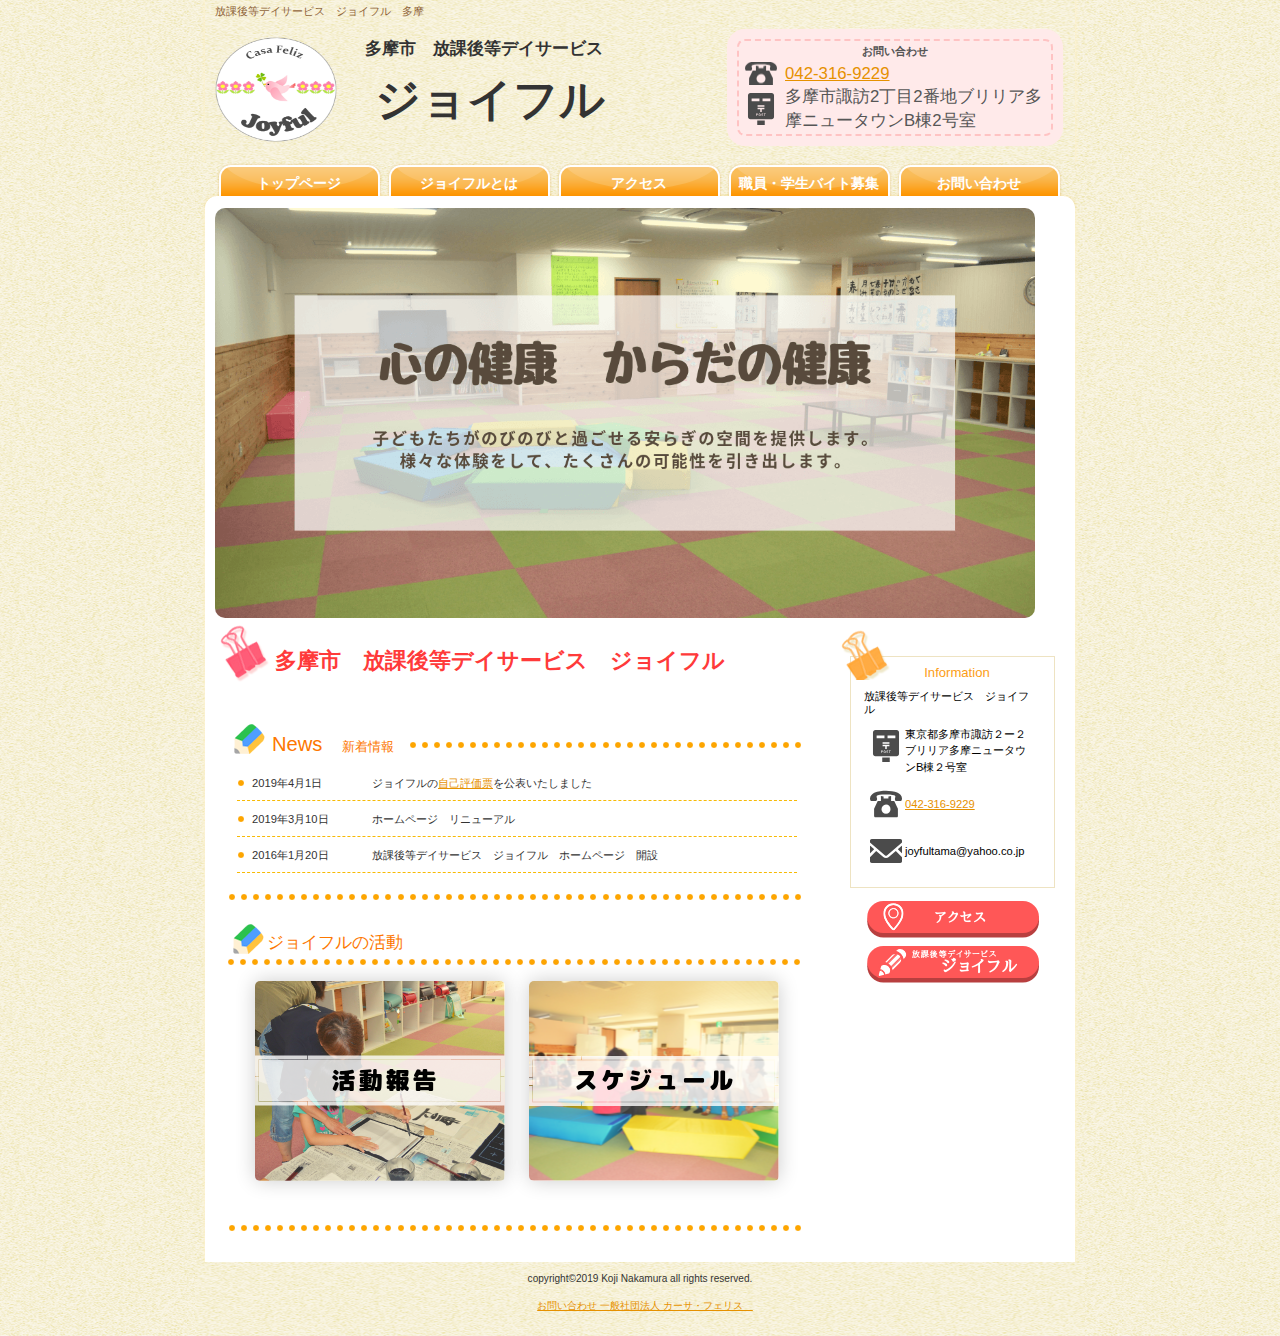
<file: index.html>
<!DOCTYPE html>
<html lang="ja">
<head>
<!-- Global site tag (gtag.js) - Google Analytics -->
<script async src="https://www.googletagmanager.com/gtag/js?id=UA-136841336-1"></script>
<script>
  window.dataLayer = window.dataLayer || [];
  function gtag(){dataLayer.push(arguments);}
  gtag('js', new Date());

  gtag('config', 'UA-136841336-1');
</script>
<meta name="google-site-verification" content="T4yQ3I0Z3yGXE3z8JglY8afAqRvQVaOxwxVQ5vxNklk" /><!-- Google　Console用に挿入 -->
<meta http-equiv="Content-Type" content="text/html; charset=UTF-8">
<meta http-equiv="Content-Style-Type" content="text/css">
<meta http-equiv="Content-Script-Type" content="text/javascript">
<meta name="viewport" content="width=device-width, initial-scale=1">
<meta name="format-detection" content="telephone=no">
<meta name="Keywords" content="知的障害,多摩市,カーサ・フェリス,一般社団法人,CasaFeliz,永山,JOY,ジョイフル,余暇活動,地域生活支援,放課後等デイサービス">
<meta name="Robots" content="index,follow">
<meta name="Description" content="「心身に障がいのある人が、家族とともに、地域社会との交流、創作/表現活動などを通し、成長し、それぞれの可能性を広げるとともに、社会の一員として、健康でより幸せな生活を送れるよう、支援すること」を目的に、地域生活支援事業　JOYや、放課後等デイサービス　ジョイフルなど、さまざまな事業を行っています。">
<title>多摩市　放課後等デイサービス　ジョイフル　多摩</title>
<link rel="stylesheet" href="css/hpbparts.css" type="text/css" id="hpbparts">
<link rel="stylesheet" href="css/container_10D_2c_top.css" type="text/css" id="hpbcontainer">
<link rel="stylesheet" href="css/main_10D_2c.css" type="text/css" id="hpbmain">
<link rel="stylesheet" href="css/user.css" type="text/css" id="hpbuser">
<link rel="icon" type="image/png" href="images/joyful-logo.png">
<script type="text/javascript" src="js/jquery.min.js"></script> 
<script type="text/javascript" src="js/move-mainnav.js">hpb-move-mainnav-js</script>
<script src="js/main.js"></script>
</head>
<body id="hpb-template-10-04-01" class="hpb-layoutset-01 hpb-responsive">
<div id="hpb-skip"></div>
<div id="hpb-container">
  <script>header();</script>
  <!-- inner -->
  <div id="hpb-inner">
    <!-- main image -->
    <div id="hpb-main-image">
      <img src="images/joyful-mainimage.png" alt="ジョイフル">
    </div>
    <!-- main image end -->
    <!-- wrapper -->
    <div id="hpb-wrapper">
      <!-- page title -->
      <div id="hpb-title" class="hpb-top-image">
        <h2>多摩市　放課後等デイサービス　ジョイフル</h2>
      </div>
      <!-- page title end -->
      <!-- main -->
      <div id="hpb-main">
        <!-- toppage -->
        <div id="toppage">

          <div id="toppage-news">
            <h3><span class="en">news</span><span class="ja">新着情報</span></h3>
            <dl>
              <dt>2019年4月1日
              <dd>ジョイフルの<a href="review.html">自己評価票</a>を公表いたしました
              <dt>2019年3月10日
              <dd>ホームページ　リニューアル
              <dt>2016年1月20日
              <dd>放課後等デイサービス　ジョイフル　ホームページ　開設 
            </dl>
          </div>
          <div id="toppage-activity"> 
            <h3>ジョイフルの活動</h3>
            <a href="aboutjoyful.html#joyful-activity"><img src="images/activity-main.png" alt="ジョイフルの活動報告" class="sub-image"></a>
            <a href="aboutjoyful.html#joyful-calendar"><img src="images/schedule-main.png" alt="ジョイフルのスケジュール" class="sub-image"></a>
            <hr>
          </div>
        </div>
        <!-- toppage end -->
      </div>
      <!-- main end -->
    </div>
    <!-- wrapper end -->
    <script>navi();</script>
    <script>aside();</script>
  </div>
  <!-- inner end -->
  <script>footer();</script>
</div>
<!-- container end -->
</body>
</html>
</file>
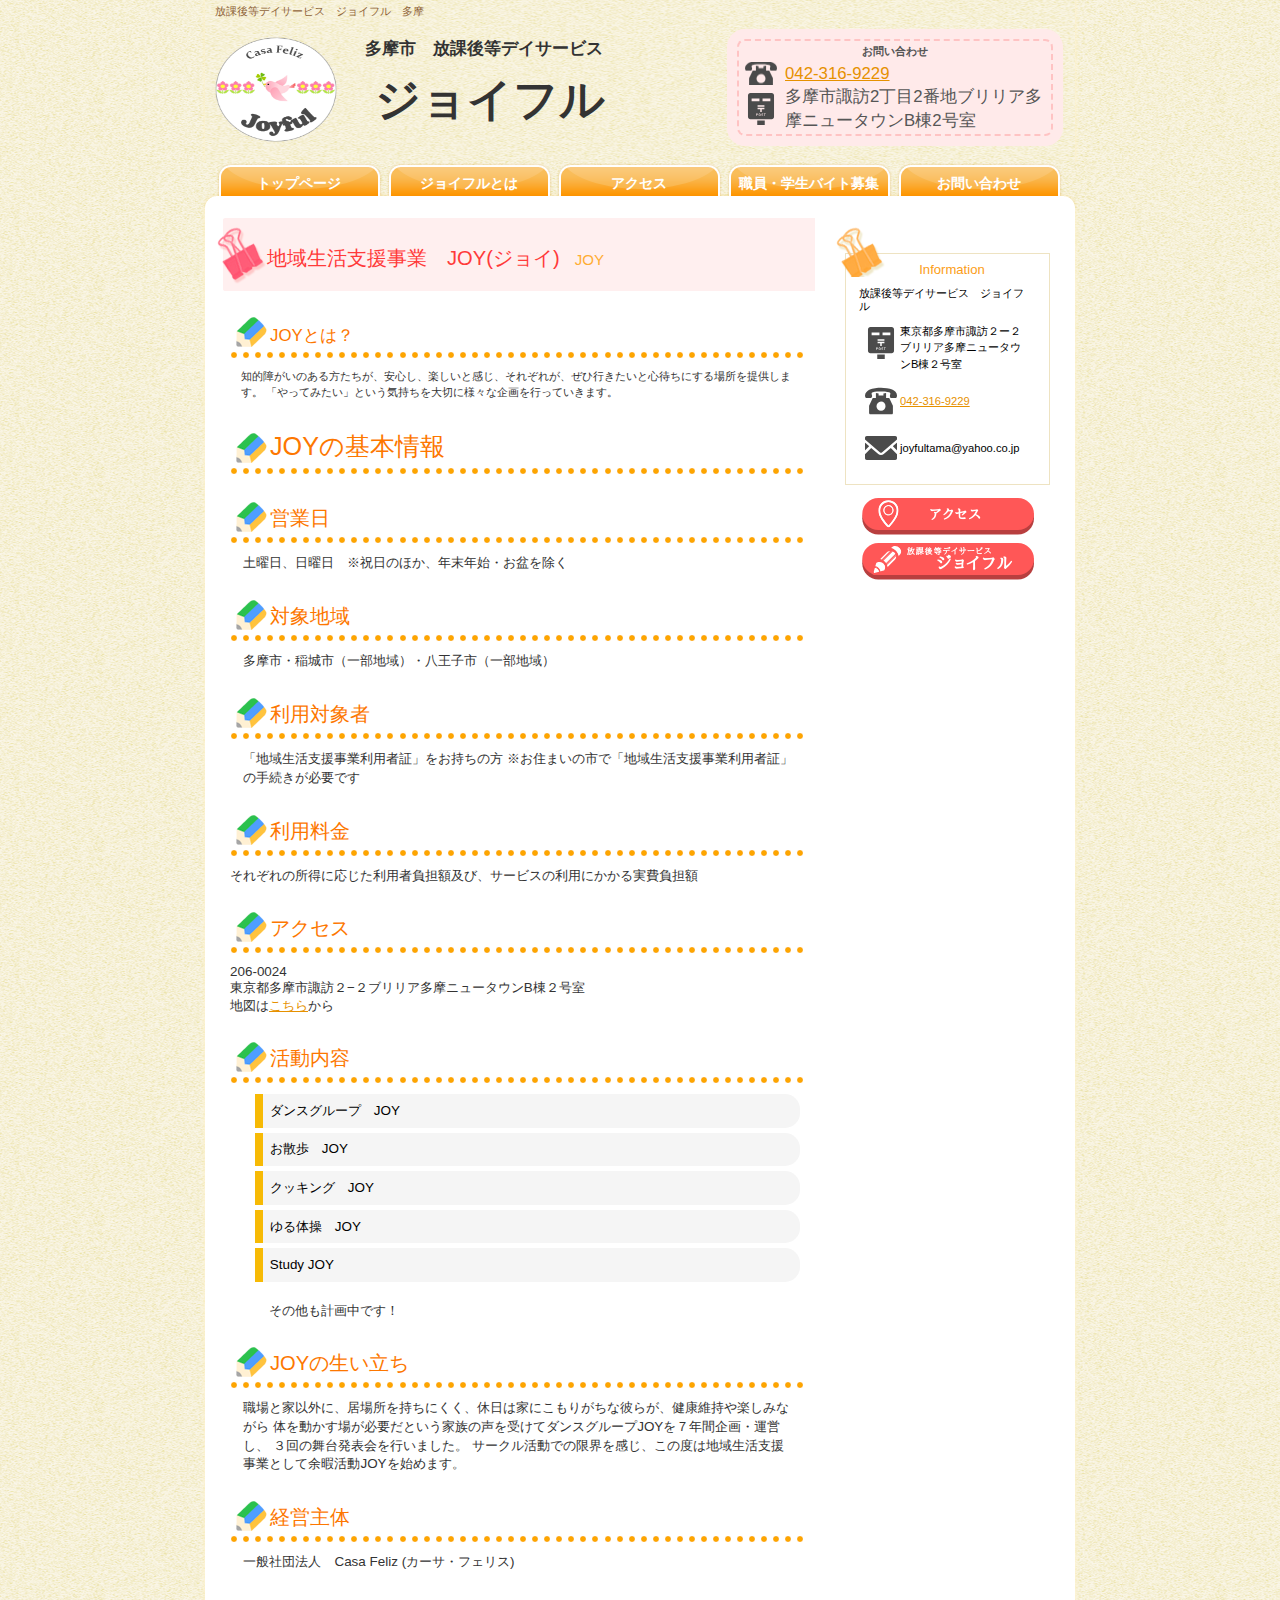
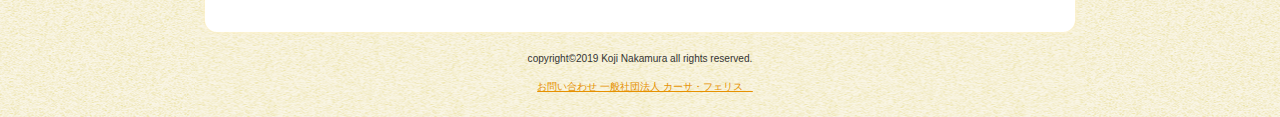
<file: aboutjoy.html>
<!DOCTYPE html>
<html lang="ja">
<head>
<!-- Global site tag (gtag.js) - Google Analytics -->
<script async src="https://www.googletagmanager.com/gtag/js?id=UA-136841336-1"></script>
<script>
  window.dataLayer = window.dataLayer || [];
  function gtag(){dataLayer.push(arguments);}
  gtag('js', new Date());

  gtag('config', 'UA-136841336-1');
</script>
<meta http-equiv="Content-Type" content="text/html; charset=UTF-8">
<meta http-equiv="Content-Style-Type" content="text/css">
<meta http-equiv="Content-Script-Type" content="text/javascript">
<meta name="viewport" content="width=device-width, initial-scale=1">
<meta name="format-detection" content="telephone=no">
<meta name="Keywords" content="多摩市,ジョイ,JOY,地域生活支援,ダンス,散歩,体操,じょい,永山">
<meta name="Description" content="JOYでは知的障がいのある方たちが、安心し楽しいと感じ、それぞれが、ぜひ行きたいと心待ちにする場所を提供します。「やってみたい」という気持ちを大切に様々な企画を行っていきます。">
<meta name="Robots" content="index,follow">
<title>多摩市　JOYについて - 放課後等デイサービス　ジョイフル</title>
<link rel="stylesheet" href="css/hpbparts.css" type="text/css" id="hpbparts">
<link rel="stylesheet" href="css/container_10D_2c_top.css" type="text/css" id="hpbcontainer">
<link rel="stylesheet" href="css/main_10D_2c.css" type="text/css" id="hpbmain">
<link rel="stylesheet" href="css/user.css" type="text/css" id="hpbuser">
<link rel="stylesheet" href="https://use.fontawesome.com/releases/v5.7.2/css/all.css" integrity="sha384-fnmOCqbTlWIlj8LyTjo7mOUStjsKC4pOpQbqyi7RrhN7udi9RwhKkMHpvLbHG9Sr" crossorigin="anonymous">
<link rel="icon" type="image/png" href="images/joyful-logo.png">
<script type="text/javascript" src="js/jquery.min.js"></script>
<script type="text/javascript" src="js/move-mainnav.js">hpb-move-mainnav-js</script> 
<script src="js/main.js"></script>
</head>
<body id="hpb-template-10-04-01" class="hpb-layoutset-02 hpb-responsive">
<div id="hpb-skip"><a href="#hpb-title">本文へスキップ</a></div>
<!-- container -->
<div id="hpb-container">
  <script>header();</script>
  <!-- inner -->
  <div id="hpb-inner">
    <!-- wrapper -->
    <div id="hpb-wrapper">
      <!-- page title -->
      <div id="hpb-title">
        <h2><span class="ja">地域生活支援事業　JOY(ジョイ)</span><span class="en">joy</span></h2>
      </div>
      <!-- page title end --><!-- main -->
      <div id="hpb-main">
        <!-- program -->
        <div id="program">
          <h3><a name="about-joy" id="about-joy">JOYとは？</a></h3>
          <p>知的障がいのある方たちが、安心し、楽しいと感じ、それぞれが、ぜひ行きたいと心待ちにする場所を提供します。
          「やってみたい」という気持ちを大切に様々な企画を行っていきます。</p>

          <div class="about-joyful-info">
              <h3><a name="about-joy-info" id="about-joy-info">JOYの基本情報</a></h3>
          </div>

          <div class="about-joyful-details">
          
          <h3>営業日</h3> 
          <p>土曜日、日曜日　※祝日のほか、年末年始・お盆を除く</p>
          <h3>対象地域</h3>
          <p>多摩市・稲城市（一部地域）・八王子市（一部地域）</p>
          <h3>利用対象者</h3>
          <p>「地域生活支援事業利用者証」をお持ちの方
          ※お住まいの市で「地域生活支援事業利用者証」の手続きが必要です</p>
          <h3>利用料金</h3>
          それぞれの所得に応じた利用者負担額及び、サービスの利用にかかる実費負担額
          <h3>アクセス</h3>
          206-0024<br>
          東京都多摩市諏訪２−２ブリリア多摩ニュータウンB棟２号室<br>
          地図は<a href="access.html">こちら</a>から
          <br>
          <h3>活動内容</h3>
          <ul>
            <li>ダンスグループ　JOY</li>
            <li>お散歩　JOY</li>
            <li>クッキング　JOY</li>
            <li>ゆる体操　JOY</li>
            <li>Study JOY</li>
          </ul>
          　　　その他も計画中です！
          
          <h3>JOYの生い立ち</h3>
          <p>職場と家以外に、居場所を持ちにくく、休日は家にこもりがちな彼らが、健康維持や楽しみながら
          体を動かす場が必要だという家族の声を受けてダンスグループJOYを７年間企画・運営し、
          ３回の舞台発表会を行いました。
          サークル活動での限界を感じ、この度は地域生活支援事業として余暇活動JOYを始めます。</p>
          
          <h3>経営主体</h3>
          <p>一般社団法人　Casa Feliz (カーサ・フェリス)</p>
        </div>
          <!--<div id="pagetop"><a href="#hpb-container">このページの先頭へ</a></div>-->
        </div>
        <!-- program end -->
      </div>
      <!-- main end -->
    </div>
    <!-- wrapper end -->
    <script>navi();</script>
    <script>aside();</script>
  </div>
  <!-- inner end -->
  <script>footer();</script>
</div>
</body>
</html>
</file>
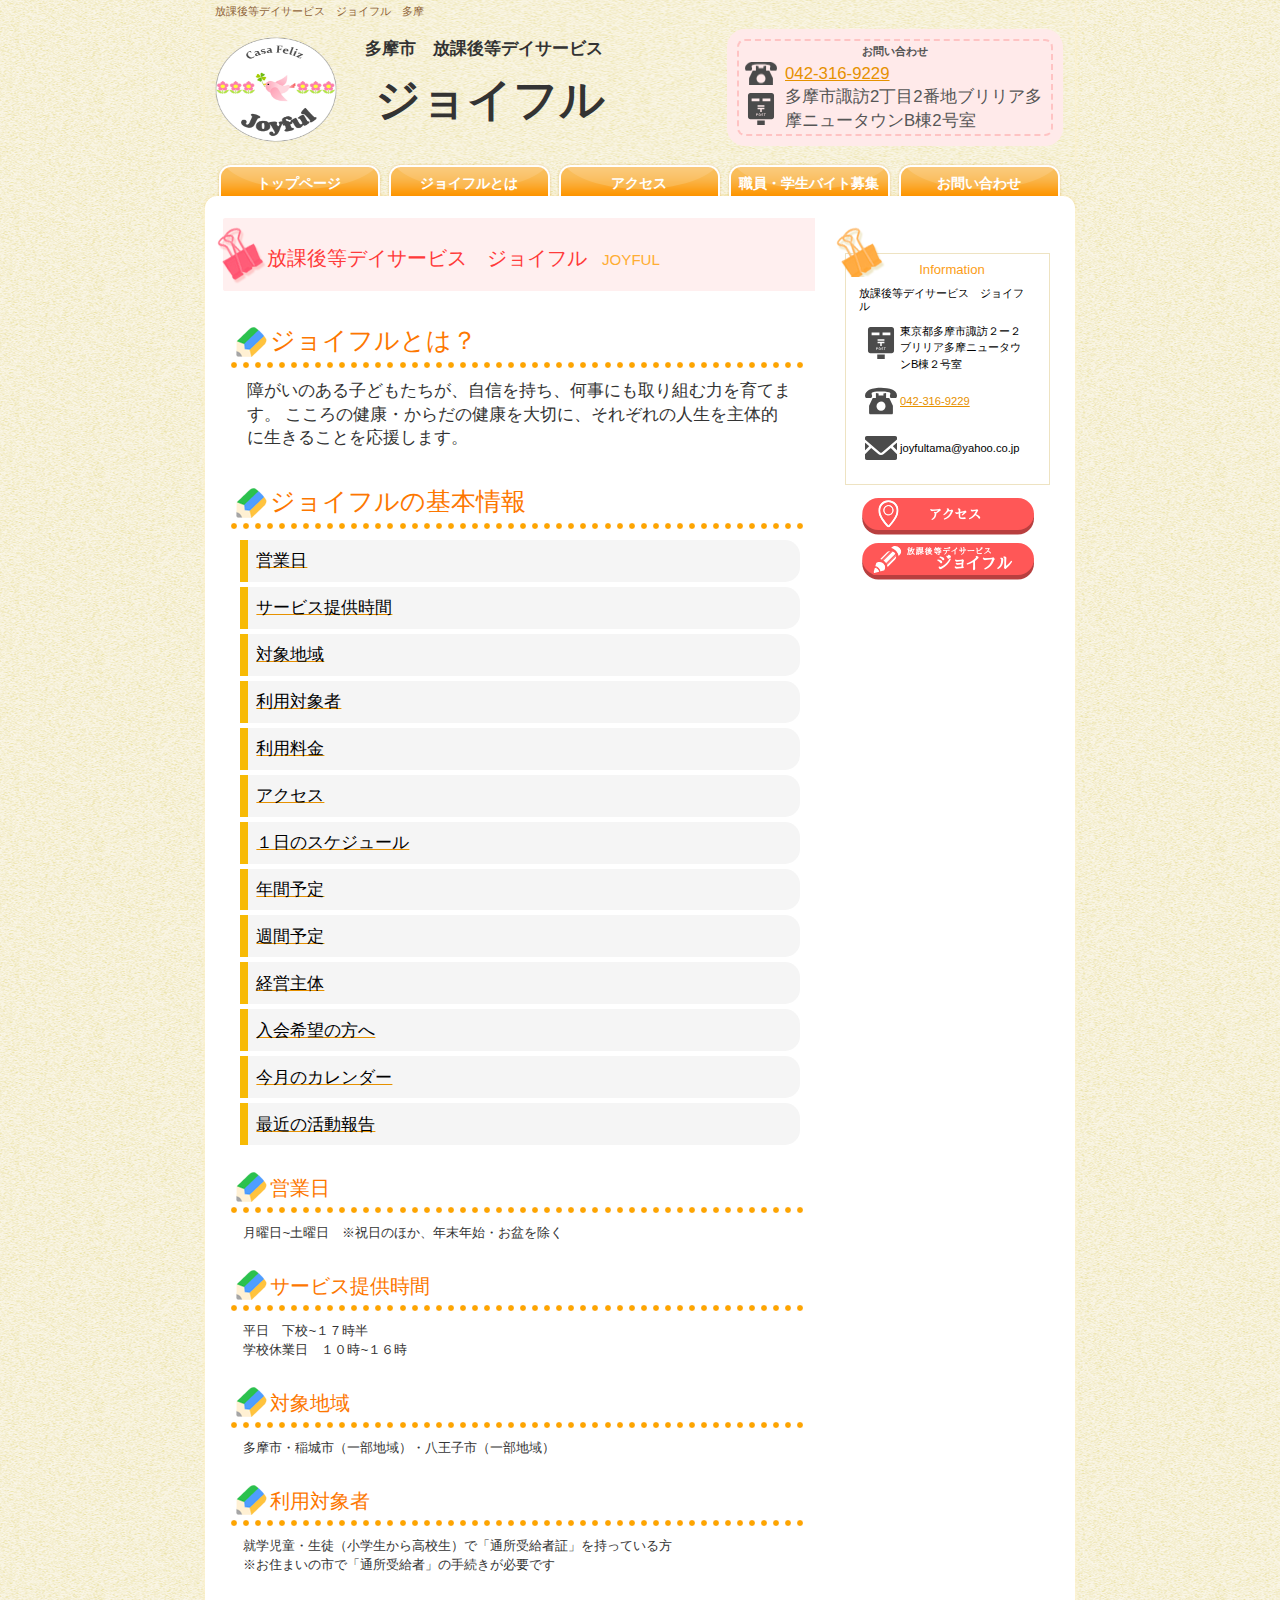
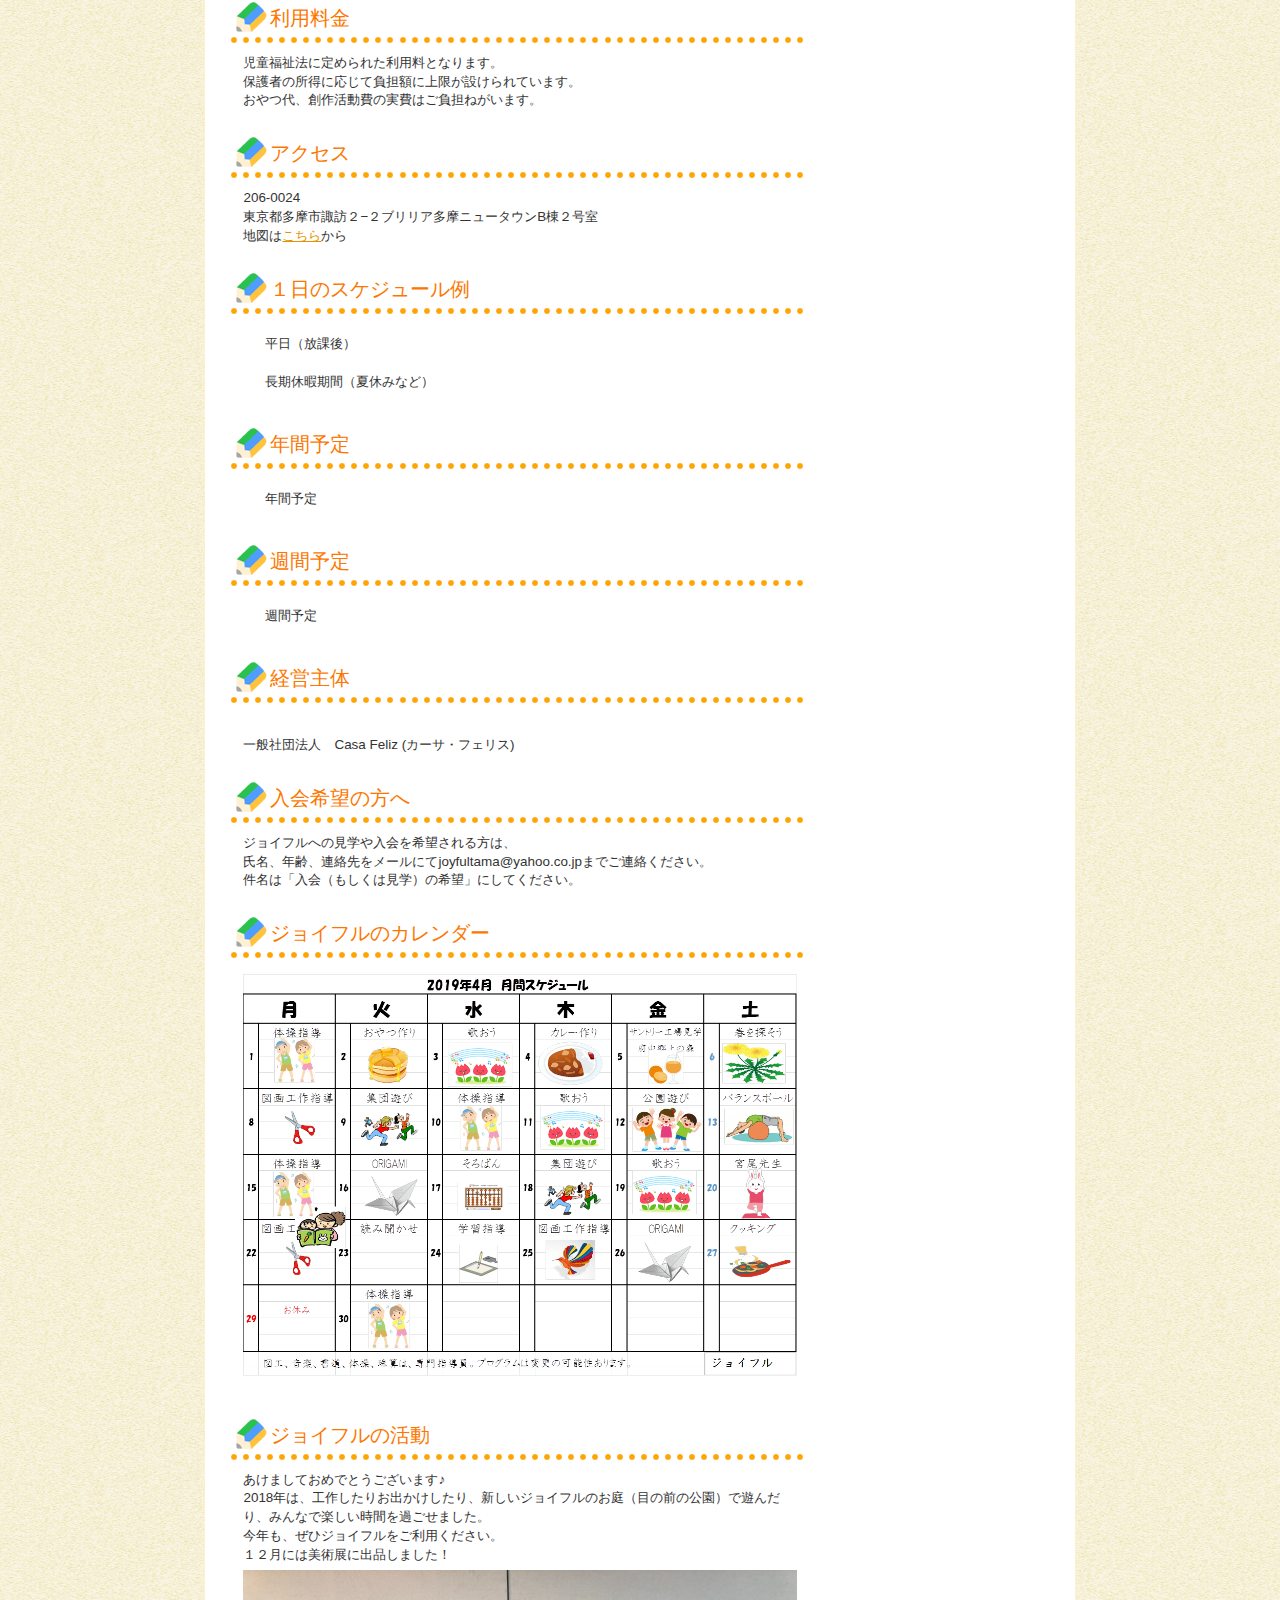
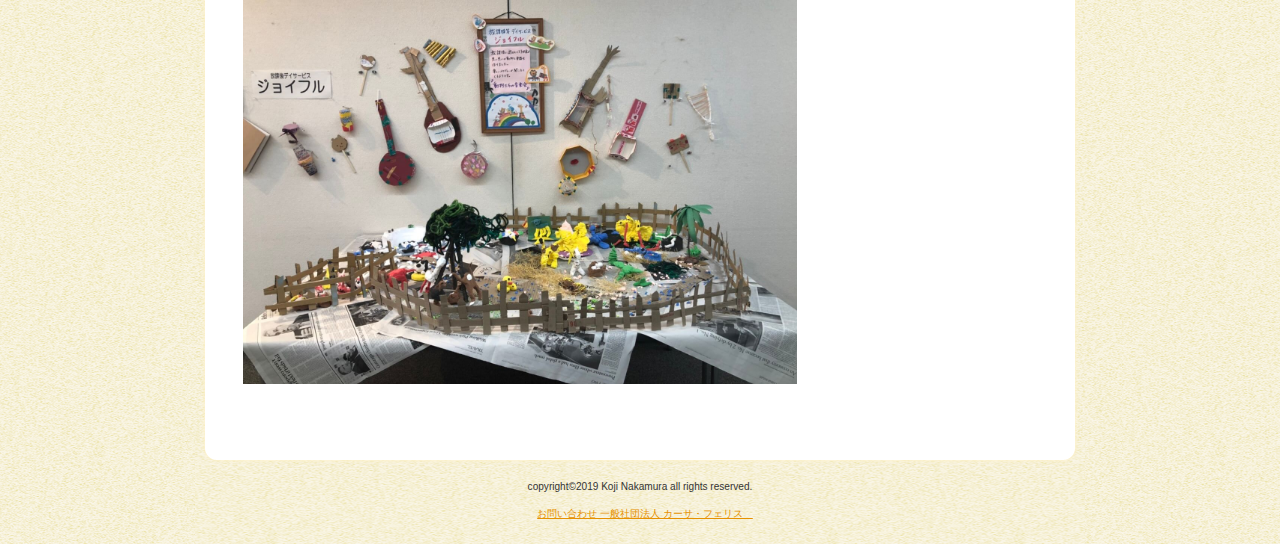
<file: aboutjoyful.html>
<!DOCTYPE html>
<html lang="ja">
<head>
<!-- Global site tag (gtag.js) - Google Analytics -->
<script async src="https://www.googletagmanager.com/gtag/js?id=UA-136841336-1"></script>
<script>
  window.dataLayer = window.dataLayer || [];
  function gtag(){dataLayer.push(arguments);}
  gtag('js', new Date());

  gtag('config', 'UA-136841336-1');
</script>
<meta http-equiv="Content-Type" content="text/html; charset=UTF-8">
<meta http-equiv="Content-Style-Type" content="text/css">
<meta http-equiv="Content-Script-Type" content="text/javascript">
<meta name="viewport" content="width=device-width, initial-scale=1">
<meta name="format-detection" content="telephone=no">
<meta name="Description" content="ジョイフルとは、障がいのある子どもたちが、自信を持ち、何事にも取り組む力を育てます。こころの健康・からだの健康を大切に、それぞれの人生を主体的に生きることを応援します。">
<meta name="Keywords" content="ジョイフル,JOYFUL,多摩,永山,知的障害,カーサーフェリス">
<title>多摩市　ジョイフルについて - 放課後等デイサービス　ジョイフル</title>
<link rel="stylesheet" href="css/hpbparts.css" type="text/css" id="hpbparts">
<link rel="stylesheet" href="css/container_10D_2c_top.css" type="text/css" id="hpbcontainer">
<link rel="stylesheet" href="css/main_10D_2c.css" type="text/css" id="hpbmain">
<link rel="stylesheet" href="css/user.css" type="text/css" id="hpbuser">
<link rel="stylesheet" href="https://use.fontawesome.com/releases/v5.7.2/css/all.css" integrity="sha384-fnmOCqbTlWIlj8LyTjo7mOUStjsKC4pOpQbqyi7RrhN7udi9RwhKkMHpvLbHG9Sr" crossorigin="anonymous">
<link rel="icon" type="image/png" href="images/joyful-logo.png">
<script type="text/javascript" src="js/jquery.min.js"></script>
<script type="text/javascript" src="js/move-mainnav.js">hpb-move-mainnav-js</script>
<script src="js/main.js"></script>
</head>
<body id="hpb-template-10-04-01" class="hpb-layoutset-02 hpb-responsive">
<div id="hpb-skip"><a href="#hpb-title">本文へスキップ</a></div>
<!-- container -->
<div id="hpb-container">
  <script>header();</script>
  <!-- inner -->
  <div id="hpb-inner">
    <!-- wrapper -->
    <div id="hpb-wrapper">
      <!-- page title -->
      <div id="hpb-title">
        <h2><span class="ja">放課後等デイサービス　ジョイフル</span><span class="en">joyful</span></h2>
      </div>
      <!-- page title end -->
      <!-- main -->
      <div id="hpb-main">
        <!-- program -->
        <div id="program">
          <div class="about-joyful-title">
            <h3><a name="about-joyful" id="about-joyful">ジョイフルとは？</a></h3>
            <p>
              障がいのある子どもたちが、自信を持ち、何事にも取り組む力を育てます。
              こころの健康・からだの健康を大切に、それぞれの人生を主体的に生きることを応援します。
            </p>
          </div>
          <div class="about-joyful-info">
            <h3><a name="about-jouful-info" id="about-jouful-info">ジョイフルの基本情報</a></h3>
            <ul>
              <a href="#business-day"><li>営業日</li></a>
              <a href="#business-hours"><li>サービス提供時間</li></a>
              <a href="#target-area"><li>対象地域</li></a>
              <a href="#target-costomers"><li>利用対象者</li></a>
              <a href="#fee"><li>利用料金</li></a>
              <a href="#access"><li>アクセス</li></a>
              <a href="#oneday-schedule"><li>１日のスケジュール</li></a>
              <a href="#yearly-schedule"><li>年間予定</li></a>
              <a href="#weekly-schedule"><li>週間予定</li></a>
              <a href="#manegement"><li>経営主体</li></a>
              <a href="#enrollment"><li>入会希望の方へ</li></a>
              <a href="#joyful-calendar"><li>今月のカレンダー</li></a>
              <a href="#joyful-activity"><li>最近の活動報告</li></a>
            </ul>
          </div>
          
          <div class="about-joyful-details">
            <h3 id="business-day">営業日</h3>
            <p>
                月曜日~土曜日　※祝日のほか、年末年始・お盆を除く
            </p>
            <h3 id="business-hours">サービス提供時間</h3>
            <p>
              平日　下校~１７時半<br>
              学校休業日　１０時~１６時
            </p>
            <h3 id="target-area">対象地域</h3>
            <p>
            多摩市・稲城市（一部地域）・八王子市（一部地域）
            </p>
            <h3 id="target-costomers">利用対象者</h3>
            <p>
            就学児童・生徒（小学生から高校生）で「通所受給者証」を持っている方<br>
            ※お住まいの市で「通所受給者」の手続きが必要です<br>
            </p>
            <h3 id="fee">利用料金</h3>
            <p>
            児童福祉法に定められた利用料となります。<br>
              保護者の所得に応じて負担額に上限が設けられています。<br>
              おやつ代、創作活動費の実費はご負担ねがいます。<br>
            </p>
            <h3 id="access">アクセス</h3>
            <p>
            206-0024<br>
              東京都多摩市諏訪２−２ブリリア多摩ニュータウンB棟２号室<br>
              地図は<a href="access.html">こちら</a>から
            </p>
            <h3 id="oneday-schedule">１日のスケジュール例</h3>

            <label for="label1"><i class="fas fa-chevron-circle-right"></i>平日（放課後）</label>
            <input type="checkbox" id="label1"/>
            <div class="hidden_show">
            <table>
              <tbody>
                <tr>
                  <td>下校時間</td>
                  <td>学校へお迎え（送迎あり）<br>
                  又は、家族送迎、自主来所</td>
                </tr>
                <tr>
                  <td></td>
                  <td>来所</td>
                </tr>
                <tr>
                  <td></td>
                  <td>おやつ　水分補給</td>
                </tr>
                <tr>
                  <td></td>
                  <td>遊び・学習（グループ・個別）</td>
                </tr>
                <tr>
                  <td></td>
                  <td>帰りの準備</td>
                </tr>
                <tr>
                  <td>17:30</td>
                  <td>送迎車の出発　又は　家族送迎</td>
                </tr>
                <tr>
                  <td colspan="2">※給食のない日は昼食をご持参又は買い物学習</td>
                </tr>
              </tbody>
            </table>
          </div>
            <label for="label2"><i class="fas fa-chevron-circle-right"></i>長期休暇期間（夏休みなど）</label>
            <input type="checkbox" id="label2"/>
            <div class="hidden_show">
            <table>
              <tbody>
                <tr>
                  <td>9:30</td>
                  <td>送迎車の出発　<br>
                  又は　家族送迎、自主来所</td>
                </tr>
                <tr>
                  <td>10:00</td>
                  <td>来所</td>
                </tr>
                <tr>
                  <td></td>
                  <td>遊び・体操など</td>
                </tr>
                <tr>
                  <td>12:00</td>
                  <td>昼食（持参又は買い物学習）</td>
                </tr>
                <tr>
                  <td></td>
                  <td>遊び・学習（グループ・個別）</td>
                </tr>
                <tr>
                  <td>14:30</td>
                  <td>おやつ　水分補給</td>
                </tr>
                <tr>
                  <td>16:00</td>
                  <td>送迎車の出発　又は　家族送迎</td>
                </tr>
              </tbody>
            </table>
          </div>
            <h3 id="yearly-schedule">年間予定</h3>
            <label for="label3"><i class="fas fa-chevron-circle-right"></i>年間予定</label>
            <input type="checkbox" id="label3"/>
            <div class="hidden_show">
              <table>
                <tbody>
                  <tr>
                    <td>４月</td>
                    <td>入所式　お花見</td>
                  </tr>
                  <tr>
                    <td>５月</td>
                    <td>こどもの日</td>
                  </tr>
                  <tr>
                    <td>６月</td>
                    <td></td>
                  </tr>
                  <tr>
                    <td>７月</td>
                    <td>七夕</td>
                  </tr>
                  <tr>
                    <td>８月</td>
                    <td>夏祭</td>
                  </tr>
                  <tr>
                    <td>９月</td>
                    <td>お月見</td>
                  </tr>
                  <tr>
                    <td>１０月</td>
                    <td>ハロウィン</td>
                  </tr>
                  <tr>
                      <td>１１月</td>
                      <td></td>
                  </tr>
                  <tr>
                      <td>１２月</td>
                      <td>クリスマス会</td>
                  </tr>
                  <tr>
                      <td>１月</td>
                      <td>新年会</td>
                  </tr>
                  <tr>
                      <td>２月</td>
                      <td>豆まき</td>
                  </tr>
                  <tr>
                      <td>３月</td>
                      <td>ひな祭り　お別れ会</td>
                  </tr>
                </tbody>
            </table>
            <p>
              通年行事　お誕生日会　♬
            </p>
          </div>
            <h3 id="weekly-schedule">週間予定</h3>
            <label for="label4"><i class="fas fa-chevron-circle-right"></i>週間予定</label>
            <input type="checkbox" id="label4"/>
            <div class="hidden_show">
             <p>
               月曜日　学習支援　ドリル等　<br>
               　　　　（目標　漢検などにチャレンジ）大学生ボランティアを中心に<br>
               火曜日　ストレッチ体操（専門指導員）<br>
               水曜日　読み聞かせ、ゲームあそび、わらべうた、昔話など<br>
               木曜日　図画工作、書道、手芸<br>
               　　　　（目標　多摩障がい者美術作品展に出品（１２月））<br>
               金曜日　音楽活動（専門指導員）<br>
             </p>
            </div>
            <h3 id="manegement">経営主体</h3><br>
            <p>
              一般社団法人　Casa Feliz (カーサ・フェリス)
            </p>
            <h3 id="enrollment">入会希望の方へ</h3>
            <p>
              ジョイフルへの見学や入会を希望される方は、<br>
              氏名、年齢、連絡先をメールにてjoyfultama@yahoo.co.jpまでご連絡ください。<br>
              件名は「入会（もしくは見学）の希望」にしてください。<br>
            </p>
            <h3 id="joyful-calendar">ジョイフルのカレンダー</h3>
            <p>
              <img class="insert-img" src="images/schedule/201904.png"><br>
            </p>
            <h3 id="joyful-activity">ジョイフルの活動</h3>
            <p>
                あけましておめでとうございます♪<br>
                2018年は、工作したりお出かけしたり、新しいジョイフルのお庭（目の前の公園）で遊んだり、みんなで楽しい時間を過ごせました。<br>
                今年も、ぜひジョイフルをご利用ください。<br>
                １２月には美術展に出品しました！<br>
                <img class="insert-img" src="images/activity/joyful-activity201904.jpg"><br>
            </p>
          </div>

          <!--<div id="pagetop"><a href="#hpb-container">このページの先頭へ</a></div>-->
        </div>
        <!-- program end -->
      </div>
      <!-- main end -->
    </div>
    <!-- wrapper end -->
    <script>navi();</script>
    <script>aside();</script>
  </div>
  <!-- inner end -->
  <script>footer();</script>
</div>
<!-- container end -->
</body>
</html>
</file>
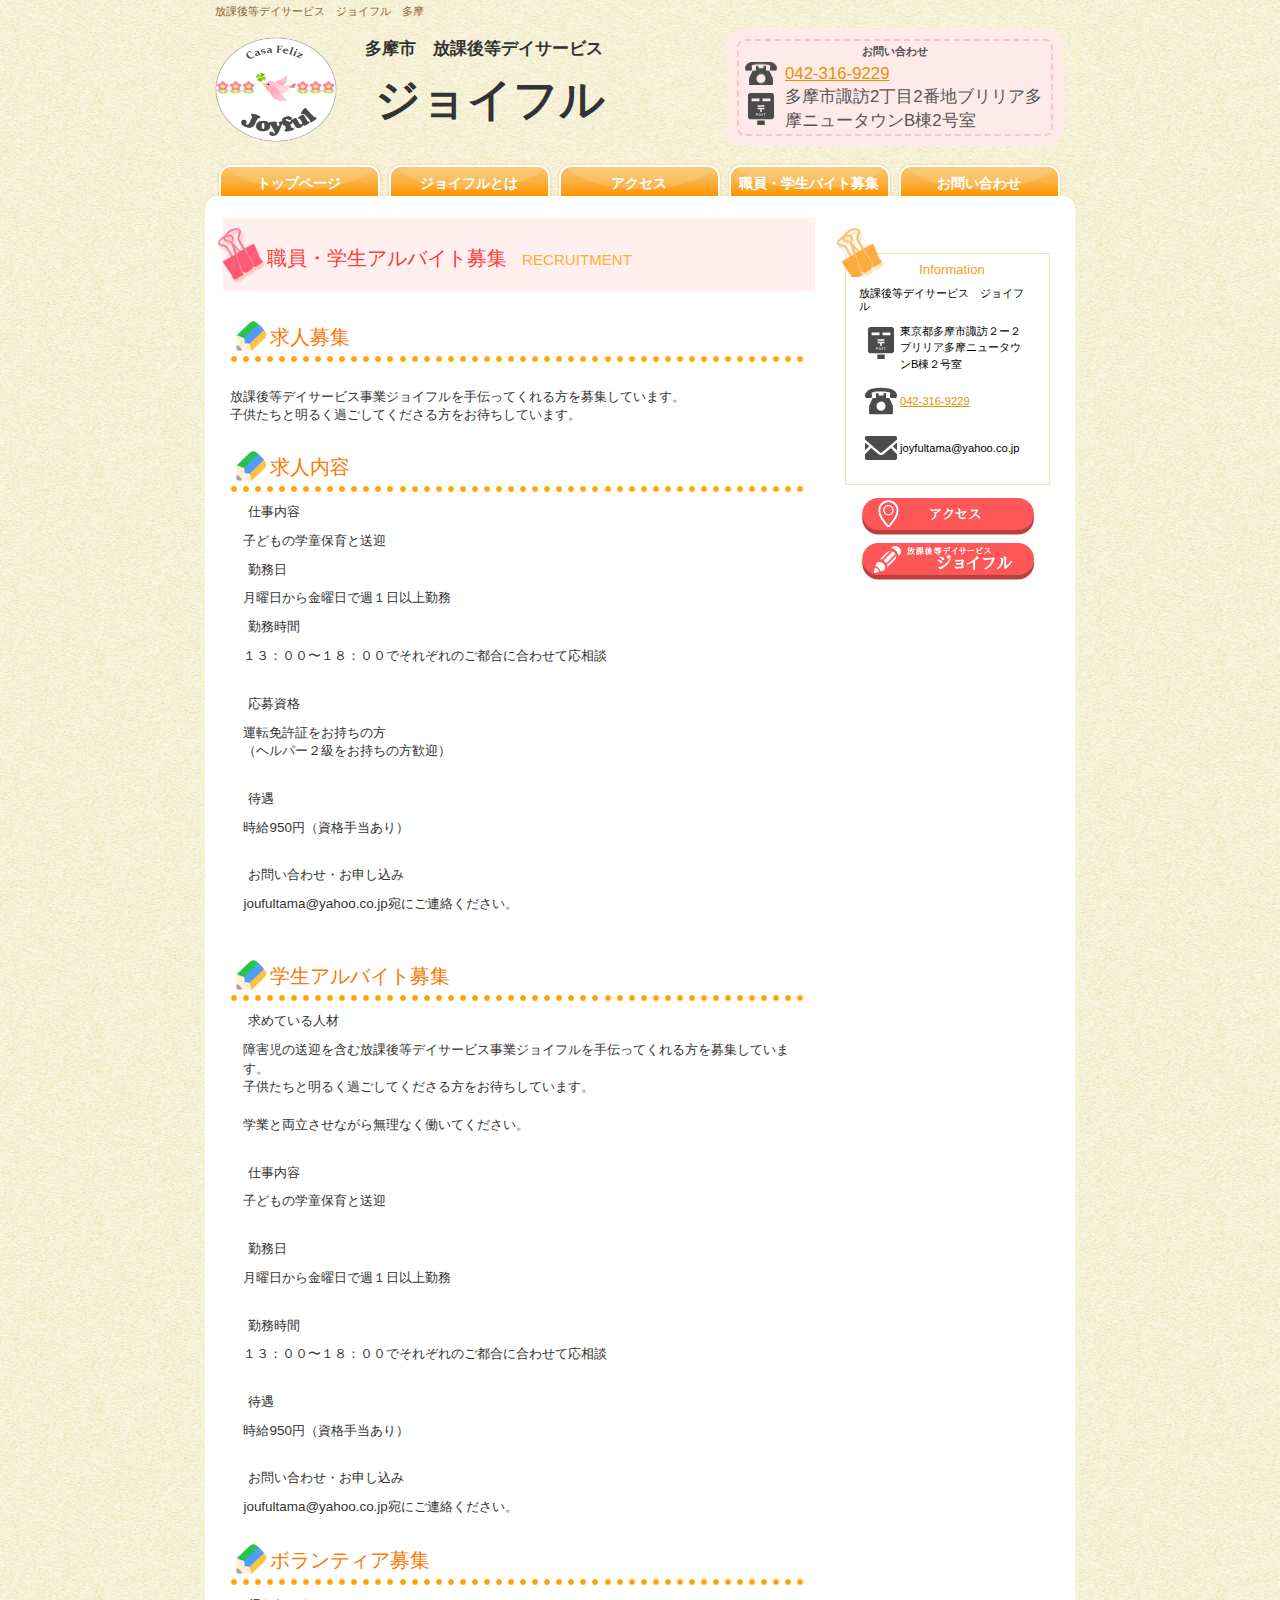
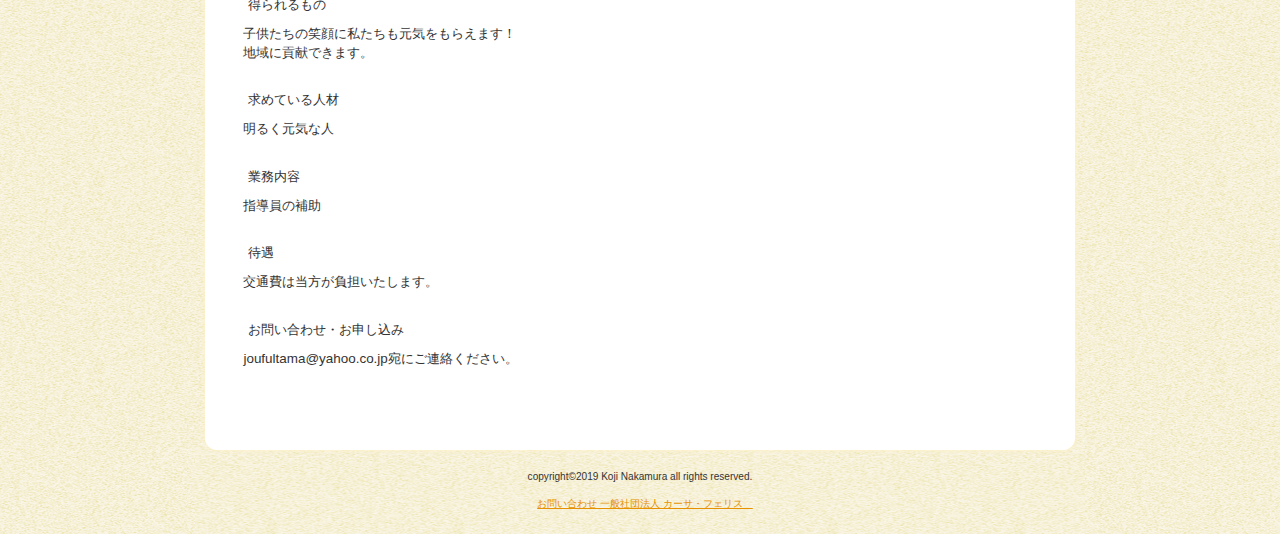
<file: recruitment.html>
<!DOCTYPE html>
<html lang="ja">
<head>
<!-- Global site tag (gtag.js) - Google Analytics -->
<script async src="https://www.googletagmanager.com/gtag/js?id=UA-136841336-1"></script>
<script>
  window.dataLayer = window.dataLayer || [];
  function gtag(){dataLayer.push(arguments);}
  gtag('js', new Date());

  gtag('config', 'UA-136841336-1');
</script>
<meta http-equiv="Content-Type" content="text/html; charset=UTF-8">
<meta http-equiv="Content-Style-Type" content="text/css">
<meta http-equiv="Content-Script-Type" content="text/javascript">
<meta name="viewport" content="width=device-width, initial-scale=1">
<meta name="format-detection" content="telephone=no">
<meta name="Keywords" content="バス運転手,ボランティア,職員,ジョイフル,JOY,多摩,募集,ヘルパー">
<meta name="Description" content="JOYとジョイフルでは職員・ボランティアを募集しています。募集要項はページを参照してください。">
<title>職員・ボランティア募集 - 放課後等デイサービス　ジョイフル</title>
<link rel="stylesheet" href="css/hpbparts.css" type="text/css" id="hpbparts">
<link rel="stylesheet" href="css/container_10D_2c_top.css" type="text/css" id="hpbcontainer">
<link rel="stylesheet" href="css/main_10D_2c.css" type="text/css" id="hpbmain">
<link rel="stylesheet" href="css/user.css" type="text/css" id="hpbuser">
<link rel="stylesheet" href="https://use.fontawesome.com/releases/v5.7.2/css/all.css" integrity="sha384-fnmOCqbTlWIlj8LyTjo7mOUStjsKC4pOpQbqyi7RrhN7udi9RwhKkMHpvLbHG9Sr" crossorigin="anonymous">
<link rel="icon" type="image/png" href="images/joyful-logo.png">
<script type="text/javascript" src="js/jquery.min.js"></script>
<script type="text/javascript" src="js/move-mainnav.js">hpb-move-mainnav-js</script> 
<script src="js/main.js"></script>
</head>
<body id="hpb-template-10-04-01" class="hpb-layoutset-02 hpb-responsive">
<div id="hpb-skip"><a href="#hpb-title">本文へスキップ</a></div>
<!-- container -->
<div id="hpb-container">
  <script>header();</script>
  <!-- inner -->
  <div id="hpb-inner">
    <!-- wrapper -->
    <div id="hpb-wrapper">
      <!-- page title -->
      <div id="hpb-title">
        <h2><span class="ja">職員・学生アルバイト募集</span><span class="en">recruitment</span></h2>
      </div>
      <!-- page title end --><!-- main -->
      <div id="hpb-main">
        <!-- company -->
        <div id="company" style="text-align : left;" align="left">
          <div class="about-joyful-details">
          <h3>求人募集</h3>
          <br>
          放課後等デイサービス事業ジョイフルを手伝ってくれる方を募集しています。<br>
          子供たちと明るく過ごしてくださる方をお待ちしています。<br>
          <h3>求人内容</h3>
          <p>
            <span class="check-list"><i class="far fa-check-square icon-orange"></i>仕事内容</span>
            子どもの学童保育と送迎
            <span class="check-list"><i class="far fa-check-square icon-orange"></i>勤務日</span>
            月曜日から金曜日で週１日以上勤務<br>
            <span class="check-list"><i class="far fa-check-square icon-orange"></i>勤務時間</span>
            １３：００〜１８：００でそれぞれのご都合に合わせて応相談<br>
            <br>
            <span class="check-list"><i class="far fa-check-square icon-orange"></i>応募資格<br></span>
          運転免許証をお持ちの方<br>
          （ヘルパー２級をお持ちの方歓迎）<br>
          <br>
          <span class="check-list"><i class="far fa-check-square icon-orange"></i>待遇</span>
          時給950円（資格手当あり）<br>
          <br>
          <span class="check-list"><i class="far fa-check-square icon-orange"></i>お問い合わせ・お申し込み</span>
          joufultama@yahoo.co.jp宛にご連絡ください。<br>
          <br>
          </p>
          <h3>学生アルバイト募集</h3>
          <p>
              <span class="check-list"><i class="far fa-check-square icon-orange"></i>求めている人材</span>
          障害児の送迎を含む放課後等デイサービス事業ジョイフルを手伝ってくれる方を募集しています。<br>
          子供たちと明るく過ごしてくださる方をお待ちしています。<br>
          <br>
          学業と両立させながら無理なく働いてください。<br>
          <br>
          <span class="check-list"><i class="far fa-check-square icon-orange"></i>仕事内容</span>
          子どもの学童保育と送迎<br>
          <br>
          <span class="check-list"><i class="far fa-check-square icon-orange"></i>勤務日</span>
          月曜日から金曜日で週１日以上勤務<br>
          <br>
          <span class="check-list"><i class="far fa-check-square icon-orange"></i>勤務時間</span>
          １３：００〜１８：００でそれぞれのご都合に合わせて応相談<br>
          <br>
          <span class="check-list"><i class="far fa-check-square icon-orange"></i>待遇</span>
          時給950円（資格手当あり）<br>
          <br>
          <span class="check-list"><i class="far fa-check-square icon-orange"></i>お問い合わせ・お申し込み</span>
          joufultama@yahoo.co.jp宛にご連絡ください。<br>
          </p>
          <h3>ボランティア募集</h3>
          <p> 
              <span class="check-list"><i class="far fa-check-square icon-orange"></i>得られるもの</span>
          子供たちの笑顔に私たちも元気をもらえます！<br>
          地域に貢献できます。<br>
          <br>
          <span class="check-list"><i class="far fa-check-square icon-orange"></i>求めている人材</span>
          明るく元気な人<br>
          <br>
          <span class="check-list"><i class="far fa-check-square icon-orange"></i>業務内容</span>
          指導員の補助<br>
          <br>
          <span class="check-list"><i class="far fa-check-square icon-orange"></i>待遇</span>
          交通費は当方が負担いたします。<br>
          <br>
          <span class="check-list"><i class="far fa-check-square icon-orange"></i>お問い合わせ・お申し込み</span>
          joufultama@yahoo.co.jp宛にご連絡ください。<br>
          </p>
          <hr>
            <!--<div id="pagetop"><a href="#hpb-container">このページの先頭へ</a></div>-->
          </div>
        </div>
        <!-- company end -->
      </div>
      <!-- main end -->
    </div>
    <!-- wrapper end -->
    <script>navi();</script>
    <script>aside();</script>
  </div>
  <!-- inner end -->
  <script>footer();</script>
</div>
</body>
</html>
</file>
<file: css/hpbparts.css>
@charset "UTF-8";

/******************************
 * float clear
 ******************************/
.hpb-clear {
    clear: both;
}

.hpb-clearfix:after {
    content: ".";
    clear: both;
    height: 0;
    display: block;
    visibility: hidden;
}
.hpb-clearfix {
    zoom: 1; /* for IE6 */
}

/******************************
 * レイアウト コンテナ (div)
 ******************************/

/* 飾りなし 幅自動 */
.hpb-parts-cnt-01 {
    margin: 0px;
    padding: 0px;
    border: none;
    width: auto;
    float: none;
    clear: both;
}

/* 飾りなし 幅60px */
.hpb-parts-cnt-01-060 {
    margin: 0px;
    padding: 0px;
    border: none;
    width: 60px;
    float: left;
}

/* 飾りなし 幅120px */
.hpb-parts-cnt-01-120 {
    margin: 0px;
    padding: 0px;
    border: none;
    width: 120px;
    float: left;
}

/* 飾りなし 幅180px */
.hpb-parts-cnt-01-180 {
    margin: 0px;
    padding: 0px;
    border: none;
    width: 180px;
    float: left;
}

/* 飾りなし 幅240px */
.hpb-parts-cnt-01-240 {
    margin: 0px;
    padding: 0px;
    border: none;
    width: 240px;
    float: left;
}

/* 飾りなし 幅360px */
.hpb-parts-cnt-01-360 {
    margin: 0px;
    padding: 0px;
    border: none;
    width: 360px;
    float: left;
}

/* 線囲み 幅自動 */
.hpb-parts-cnt-02 {
    margin: 0px;
    padding: 0px;
    border-width: 1px;
    border-style: solid;
    width: auto;
    float: none;
    clear: both;
}

/* 線囲み 幅60px */
.hpb-parts-cnt-02-060 {
    margin: 0px;
    padding: 0px;
    border-width: 1px;
    border-style: solid;
    width: 60px;
    float: left;
}

/* 線囲み 幅120px */
.hpb-parts-cnt-02-120 {
    margin: 0px;
    padding: 0px;
    border-width: 1px;
    border-style: solid;
    width: 120px;
    float: left;
}

/* 線囲み 幅180px */
.hpb-parts-cnt-02-180 {
    margin: 0px;
    padding: 0px;
    border-width: 1px;
    border-style: solid;
    width: 180px;
    float: left;
}

/* 線囲み 幅240px */
.hpb-parts-cnt-02-240 {
    margin: 0px;
    padding: 0px;
    border-width: 1px;
    border-style: solid;
    width: 240px;
    float: left;
}

/* 線囲み 幅360px */
.hpb-parts-cnt-02-360 {
    margin: 0px;
    padding: 0px;
    border-width: 1px;
    border-style: solid;
    width: 360px;
    float: left;
}

/******************************
 * 見出し (h1-h6)
 ******************************/

/* 飾りなし */
.hpb-parts-hl-01 {
    margin: 0px;
    padding: 0px 0.2em;
    border: none !important;
    line-height: 1.2em;
}

/* 下線 1 */
.hpb-parts-hl-02 {
    margin: 0px;
    padding: 0px 0.2em;
    border-bottom-width: 1px !important;
    border-bottom-style: solid !important;
    border-top-style: none !important;
    border-right-style: none !important;
    border-left-style: none !important;
    line-height: 1.2em;
}

/* 下線 2 (2重線) */
.hpb-parts-hl-03 {
    margin: 0px;
    padding: 0px 0.2em;
    border-bottom-width: 3px !important;
    border-bottom-style: double !important;
    border-top-style: none !important;
    border-right-style: none !important;
    border-left-style: none !important;
    line-height: 1.2em;
}

/* 線囲み 1 */
.hpb-parts-hl-04 {
    margin: 0px;
    padding: 0px 0.2em;
    border-width: 1px !important;
    border-style: solid !important;
    line-height: 1.2em;
}

/* 線囲み 2 (2重線) */
.hpb-parts-hl-05 {
    margin: 0px;
    padding: 0px 0.2em;
    border-width: 3px !important;
    border-style: double !important;
    line-height: 1.2em;
}

/* 飾りつき 1 (左■付き) */
.hpb-parts-hl-06 {
    margin: 0px;
    padding: 0px 0px 0px 0.2em;
    border-left-width: 1.2em !important;
    border-left-style: solid !important;
    border-top-style: none !important;
    border-right-style: none !important;
    border-bottom-style: none !important;
    line-height: 1.2em;
}

/* 飾りつき 2 (左■付き＆下線) */
.hpb-parts-hl-07 {
    margin: 0px;
    padding: 0px 0px 0px 0.2em;
    border-left-width: 1.2em !important;
    border-left-style: solid !important;
    border-bottom-width: 2px !important;
    border-bottom-style: solid !important;
    border-top-style: none !important;
    border-right-style: none !important;
    line-height: 1.2em;
}

/* 飾りつき 3 (左■付き＆線囲み) */
.hpb-parts-hl-08 {
    margin: 0px;
    padding: 0px 0px 0px 0.2em;
    border-style: solid !important;
    border-width: 2px 2px 2px 1.2em !important;
    line-height: 1.2em;
}

/******************************
 * 文章枠 (div)
 ******************************/

/* 装飾なし */
.hpb-parts-cbox-01 {
    margin: 0px;
    padding: 5px;
    border: none;
}

/* 線囲み 1 (実線) */
.hpb-parts-cbox-02 {
    margin: 0px;
    padding: 4px;
    border-width: 1px;
    border-style: solid;
}

/* 線囲み 2 (点線) */
.hpb-parts-cbox-03 {
    margin: 0px;
    padding: 4px;
    border-width: 1px;
    border-style: dotted;
}

/* 線囲み 3 (2重線) */
.hpb-parts-cbox-04 {
    margin: 0px;
    padding: 2px;
    border-width: 3px;
    border-style: double;
}

/******************************
 * 写真/画像 (img)
 ******************************/

/* 余白なし */
.hpb-parts-img-01 {
    margin: 0px;
    padding: 0px;
    border: none;
    float: left;
}

/* 余白あり */
.hpb-parts-img-02 {
    margin: 0px;
    padding: 5px;
    border: none;
    float: left;
}

/* 写真ボックス 左寄せ配置用 */
.hpb-parts-img-03 {
    margin: 0px 5px 0px 0px !important;
    padding: 5px;
    border: none;
    float: left;
}

/* 写真ボックス 右寄せ配置用 */
.hpb-parts-img-04 {
    margin: 0px 0px 0px 5px !important;
    padding: 5px;
    border: none;
    float: right;
}

/* 複数写真ボックス 左端用 */
.hpb-parts-img-05 {
    margin: 0px;
    padding: 5px;
    border: none;
    float: left;
    clear: both;
}

/* 複数写真ボックス 2列目用 */
.hpb-parts-img-06 {
    margin: 0px;
    padding: 5px 5px 5px 0px;
    border: none;
    float: left;
}

/* 複数写真ボックス 左端・2行目用 */
.hpb-parts-img-07 {
    margin: 0px;
    padding: 0px 5px 5px 5px;
    border: none;
    float: left;
    clear: both;
}

/* 複数写真ボックス 2行目用 */
.hpb-parts-img-08 {
    margin: 0px;
    padding: 0px 5px 5px 0px;
    border: none;
    float: left;
}

/******************************
 * 水平線 (hr)
 ******************************/

/* 水平線 1 (実線・細) */
.hpb-parts-hr-01 {
    margin: 0.5em 0px;
    border-width: 1px 0px 0px 0px !important;
    border-top-style: solid !important;
}

/* 水平線 2 (実線・太) */
.hpb-parts-hr-02 {
    margin: 0.5em 0px;
    border-width: 2px 0px 0px 0px;
    border-top-style: solid;
}

/* 水平線 3 (点線・細) */
.hpb-parts-hr-03 {
    margin: 0.5em 0px;
    border-width: 1px 0px 0px 0px;
    border-top-style: dotted;
    height: 0px;
}

/* 水平線 4 (点線・太) */
.hpb-parts-hr-04 {
    margin: 0.5em 0px;
    border-width: 2px 0px 0px 0px;
    border-top-style: dotted;
    height: 0px;
}

/* 水平線 5 (破線・細) */
.hpb-parts-hr-05 {
    margin: 0.5em 0px;
    border-width: 1px 0px 0px 0px;
    border-top-style: dashed;
}

/* 水平線 6 (破線・太) */
.hpb-parts-hr-06 {
    margin: 0.5em 0px;
    border-width: 2px 0px 0px 0px;
    border-top-style: dashed;
}

/* 水平線 7 (2重線) */
.hpb-parts-hr-07 {
    margin: 0.5em 0px;
    border-width: 3px 0px 0px 0px;
    border-top-style: double;
}

/******************************
 * 写真ボックス (div)
 ******************************/

/* 飾りなし */
.hpb-parts-pbox-01 {
    margin: 5px;
    padding: 0px;
    border: none;
    text-align: left;
    width: auto;
    float: none;
    clear: both;
}

/* 飾りなし 画像幅60px */
.hpb-parts-pbox-01-060 {
    margin: 5px;
    padding: 0px 0px 5px 0px;
    border: none;
    text-align: left;
    width: 70px;
    float: left;
}

/* 飾りなし 画像幅120px */
.hpb-parts-pbox-01-120 {
    margin: 5px;
    padding: 0px 0px 5px 0px;
    border: none;
    text-align: left;
    width: 130px;
    float: left;
}

/* 飾りなし 画像幅180px */
.hpb-parts-pbox-01-180 {
    margin: 5px;
    padding: 0px 0px 5px 0px;
    border: none;
    text-align: left;
    width: 190px;
    float: left;
}

/* 飾りなし 画像幅240px */
.hpb-parts-pbox-01-240 {
    margin: 5px;
    padding: 0px 0px 5px 0px;
    border: none;
    text-align: left;
    width: 250px;
    float: left;
}

/* 線囲み */
.hpb-parts-pbox-02 {
    margin: 4px;
    padding: 0px;
    border-width: 1px;
    border-style: solid;
    text-align: left;
    width: auto;
    float: none;
}

/* 線囲み 画像幅60px */
.hpb-parts-pbox-02-060 {
    margin: 4px;
    padding: 0px 0px 5px 0px;
    border-width: 1px;
    border-style: solid;
    text-align: left;
    width: 70px;
    float: left;
}

/* 線囲み 画像幅120px */
.hpb-parts-pbox-02-120 {
    margin: 4px;
    padding: 0px 0px 5px 0px;
    border-width: 1px;
    border-style: solid;
    text-align: left;
    width: 130px;
    float: left;
}

/* 線囲み 画像幅180px */
.hpb-parts-pbox-02-180 {
    margin: 4px;
    padding: 0px 0px 5px 0px;
    border-width: 1px;
    border-style: solid;
    text-align: left;
    width: 190px;
    float: left;
}

/* 線囲み 画像幅240px */
.hpb-parts-pbox-02-240 {
    margin: 4px;
    padding: 0px 0px 5px 0px;
    border-width: 1px;
    border-style: solid;
    text-align: left;
    width: 250px;
    float: left;
}

/* 写真ボックス用 文章領域 */
.hpb-parts-pbox-desc {
    margin: 0px;
    padding: 5px 5px 0px 5px;
    border: none;
}

/******************************
 * 複数写真ボックス (div)
 ******************************/

/* 飾りなし 画像幅60px 横2x縦1 */
.hpb-parts-mpbox-01-2060 {
    margin: 5px;
    padding: 0px 0px 5px 0px;
    border: none;
    text-align: left;
    width: 135px;
    float: left;
}

/* 飾りなし 画像幅60px 横3x縦1 */
.hpb-parts-mpbox-01-3060 {
    margin: 5px;
    padding: 0px 0px 5px 0px;
    border: none;
    text-align: left;
    width: 200px;
    float: left;
}

/* 飾りなし 画像幅60px 横4x縦1 */
.hpb-parts-mpbox-01-4060 {
    margin: 5px;
    padding: 0px 0px 5px 0px;
    border: none;
    text-align: left;
    width: 265px;
    float: left;
}

/* 飾りなし 画像幅120px 横2x縦1 */
.hpb-parts-mpbox-01-2120 {
    margin: 5px;
    padding: 0px 0px 5px 0px;
    border: none;
    text-align: left;
    width: 255px;
    float: left;
}

/* 飾りなし 画像幅120px 横3x縦1 */
.hpb-parts-mpbox-01-3120 {
    margin: 5px;
    padding: 0px 0px 5px 0px;
    border: none;
    text-align: left;
    width: 380px;
    float: left;
}

/* 飾りなし 画像幅120px 横4x縦1 */
.hpb-parts-mpbox-01-4120 {
    margin: 5px;
    padding: 0px 0px 5px 0px;
    border: none;
    text-align: left;
    width: 505px;
    float: left;
}

/* 飾りなし 画像幅180px 横2x縦1 */
.hpb-parts-mpbox-01-2180 {
    margin: 5px;
    padding: 0px 0px 5px 0px;
    border: none;
    text-align: left;
    width: 375px;
    float: left;
}

/* 飾りなし 画像幅180px 横3x縦1 */
.hpb-parts-mpbox-01-3180 {
    margin: 5px;
    padding: 0px 0px 5px 0px;
    border: none;
    text-align: left;
    width: 560px;
    float: left;
}

/* 飾りなし 画像幅180px 横4x縦1 */
.hpb-parts-mpbox-01-4180 {
    margin: 5px;
    padding: 0px 0px 5px 0px;
    border: none;
    text-align: left;
    width: 745px;
    float: left;
}

/* 飾りなし 画像幅240px 横2x縦1 */
.hpb-parts-mpbox-01-2240 {
    margin: 5px;
    padding: 0px 0px 5px 0px;
    border: none;
    text-align: left;
    width: 495px;
    float: left;
}

/* 飾りなし 画像幅240px 横3x縦1 */
.hpb-parts-mpbox-01-3240 {
    margin: 5px;
    padding: 0px 0px 5px 0px;
    border: none;
    text-align: left;
    width: 740px;
    float: left;
}

/* 飾りなし 画像幅240px 横4x縦1 */
.hpb-parts-mpbox-01-4240 {
    margin: 5px;
    padding: 0px 0px 5px 0px;
    border: none;
    text-align: left;
    width: 985px;
    float: left;
}

/* 線囲み 画像幅60px 横2x縦1 */
.hpb-parts-mpbox-02-2060 {
    margin: 4px;
    padding: 0px 0px 5px 0px;
    border-width: 1px;
    border-style: solid;
    text-align: left;
    width: 135px;
    float: left;
}

/* 線囲み 画像幅60px 横3x縦1 */
.hpb-parts-mpbox-02-3060 {
    margin: 4px;
    padding: 0px 0px 5px 0px;
    border-width: 1px;
    border-style: solid;
    text-align: left;
    width: 200px;
    float: left;
}

/* 線囲み 画像幅60px 横4x縦1 */
.hpb-parts-mpbox-02-4060 {
    margin: 4px;
    padding: 0px 0px 5px 0px;
    border-width: 1px;
    border-style: solid;
    text-align: left;
    width: 265px;
    float: left;
}

/* 線囲み 画像幅120px 横2x縦1 */
.hpb-parts-mpbox-02-2120 {
    margin: 4px;
    padding: 0px 0px 5px 0px;
    border-width: 1px;
    border-style: solid;
    text-align: left;
    width: 255px;
    float: left;
}

/* 線囲み 画像幅120px 横3x縦1 */
.hpb-parts-mpbox-02-3120 {
    margin: 4px;
    padding: 0px 0px 5px 0px;
    border-width: 1px;
    border-style: solid;
    text-align: left;
    width: 380px;
    float: left;
}

/* 線囲み 画像幅120px 横4x縦1 */
.hpb-parts-mpbox-02-4120 {
    margin: 4px;
    padding: 0px 0px 5px 0px;
    border-width: 1px;
    border-style: solid;
    text-align: left;
    width: 505px;
    float: left;
}

/* 線囲み 画像幅180px 横2x縦1 */
.hpb-parts-mpbox-02-2180 {
    margin: 4px;
    padding: 0px 0px 5px 0px;
    border-width: 1px;
    border-style: solid;
    text-align: left;
    width: 375px;
    float: left;
}

/* 線囲み 画像幅180px 横3x縦1 */
.hpb-parts-mpbox-02-3180 {
    margin: 4px;
    padding: 0px 0px 5px 0px;
    border-width: 1px;
    border-style: solid;
    text-align: left;
    width: 560px;
    float: left;
}

/* 線囲み 画像幅180px 横4x縦1 */
.hpb-parts-mpbox-02-4180 {
    margin: 4px;
    padding: 0px 0px 5px 0px;
    border-width: 1px;
    border-style: solid;
    text-align: left;
    width: 745px;
    float: left;
}

/* 線囲み 画像幅240px 横2x縦1 */
.hpb-parts-mpbox-02-2240 {
    margin: 4px;
    padding: 0px 0px 5px 0px;
    border-width: 1px;
    border-style: solid;
    text-align: left;
    width: 495px;
    float: left;
}

/* 線囲み 画像幅240px 横3x縦1 */
.hpb-parts-mpbox-02-3240 {
    margin: 4px;
    padding: 0px 0px 5px 0px;
    border-width: 1px;
    border-style: solid;
    text-align: left;
    width: 740px;
    float: left;
}

/* 線囲み 画像幅240px 横4x縦1 */
.hpb-parts-mpbox-02-4240 {
    margin: 4px;
    padding: 0px 0px 5px 0px;
    border-width: 1px;
    border-style: solid;
    text-align: left;
    width: 985px;
    float: left;
}

/******************************
 * バナーリスト
 ******************************/

/* 文字型 1 */
.hpb-parts-blist-01 {
    margin: 0px;
    padding: 0px;
}
.hpb-parts-blist-01 ul {
    margin: 0px;
    padding: 5px 0px 0px 0px;
    list-style-type: none;
    text-align: center;
}
.hpb-parts-blist-01 li {
    padding: 0px 5px 5px 5px;
}
.hpb-parts-blist-01 li a {
    display: block;
    margin: 0px;
    padding: 5px;
    text-decoration: none;
    border-style: none;
}

/* 文字型 2 */
.hpb-parts-blist-02 {
    margin: 0px;
    padding: 0px;
}
.hpb-parts-blist-02 ul {
    margin: 0px;
    padding: 5px 0px 0px 0px;
    list-style-type: none;
    text-align: center;
}
.hpb-parts-blist-02 li {
    padding: 0px 5px 5px 5px;
}
.hpb-parts-blist-02 li a {
    display: block;
    margin: 0px;
    padding: 5px;
    text-decoration: none;
    border-width: 1px;
    border-style: solid;
}

/* 文字型 3 */
.hpb-parts-blist-03 {
    margin: 0px;
    padding: 0px;
}
.hpb-parts-blist-03 ul {
    margin: 0px;
    padding: 5px 0px 0px 0px;
    list-style-type: none;
    text-align: center;
}
.hpb-parts-blist-03 li {
    padding: 0px 5px 5px 5px;
}
.hpb-parts-blist-03 li a {
    display: block;
    margin: 0px auto;
    padding: 5px;
    text-decoration: none;
    border-left-width: 2em;
    border-left-style: solid;
    border-right-width: 2em;
    border-right-style: solid;
    border-top-width: 1px;
    border-top-style: solid;
    border-bottom-width: 1px;
    border-bottom-style: solid;
}

/* 画像付き 1 */
.hpb-parts-blist-04 {
    margin: 0px;
    padding: 0px;
}
.hpb-parts-blist-04 ul {
    margin: 0px;
    padding: 5px 0px 0px 0px;
    list-style-type: none;
    text-align: left;
}
.hpb-parts-blist-04 li {
    padding: 0px 5px 5px 5px;
}
.hpb-parts-blist-04 li a {
    display: block;
    margin: 0px;
    padding: 0px;
    text-decoration: none;
    border-style: none;
    height: 30px;
}
.hpb-parts-blist-04 li a img {
    margin: 0px;
    padding: 0px 5px 0px 0px;
    border: none;
    vertical-align: middle;
}

/* 画像付き 2 */
.hpb-parts-blist-05 {
    margin: 0px;
    padding: 0px;
}
.hpb-parts-blist-05 ul {
    margin: 0px;
    padding: 5px 0px 0px 0px;
    list-style-type: none;
    text-align: left;
}
.hpb-parts-blist-05 li {
    padding: 0px 5px 5px 5px;
}
.hpb-parts-blist-05 li a {
    display: block;
    margin: 0px;
    padding: 0px;
    text-decoration: none;
    border-width: 1px;
    border-style: solid;
    height: 30px;
}
.hpb-parts-blist-05 li a img {
    margin: 0px;
    padding: 0px 5px 0px 0px;
    border: none;
    vertical-align: middle;
}

/******************************
 * デフォルトスタイル設定
 ******************************/

.hpb-parts-cnt-style {
    text-align: left;
}

.hpb-parts-hl-style {
    border-color: #cccccc;
}

.hpb-parts-cbox-style {
    text-align: left;
}

.hpb-parts-hr-style {
    clear: both;
}

.hpb-parts-pbox-style {
    border-color: #cccccc;
}

/*--------------------------------------------------------
  フルCSSテンプレート部品レスポンシブル設定
--------------------------------------------------------*/
@media screen and (max-width: 568px) {

	/******************************
	 * Yahoo!ロコ-地図, Googleマップ
	 ******************************/
	div[name="HPBMAP"] {
		max-width: 100% !important;
	}

	#hpb-main div[name="HPBMAP"] img {
		max-width: none;
	}

	/******************************
	 * フォトモーション
	 ******************************/
	.hpb-photomotion {
		max-width: 100% !important;
		height: auto !important;
	}
	.hpb-photomotion:after {
		display:table;
		clear:both;
		content:"";
	}

	/* 画像設定 */
	#hpb-main img {
		max-width: 100%;
		height: auto;
	}

	/******************************
	 * レイアウト コンテナ (div)
	 ******************************/
	/* 飾りなし 幅60px */
	.hpb-parts-cnt-01-060,
	/* 飾りなし 幅120px */
	.hpb-parts-cnt-01-120,
	/* 飾りなし 幅180px */
	.hpb-parts-cnt-01-180,
	/* 飾りなし 幅240px */
	.hpb-parts-cnt-01-240,
	/* 飾りなし 幅360px */
	.hpb-parts-cnt-01-360 {
		max-width:100%;
		margin-left: auto;
		margin-right: auto;
	}

	/******************************
	 * 写真ボックス (div)
	 ******************************/
	/* 飾りなし 画像幅60px */
	.hpb-parts-pbox-01-060,
	/* 飾りなし 画像幅120px */
	.hpb-parts-pbox-01-120,
	/* 飾りなし 画像幅180px */
	.hpb-parts-pbox-01-180,
	/* 飾りなし 画像幅240px */
	.hpb-parts-pbox-01-240,
	/* 線囲み */
	.hpb-parts-pbox-02,
	/* 線囲み 画像幅60px */
	.hpb-parts-pbox-02-060,
	/* 線囲み 画像幅120px */
	.hpb-parts-pbox-02-120,
	/* 線囲み 画像幅180px */
	.hpb-parts-pbox-02-180,
	/* 線囲み 画像幅240px */
	.hpb-parts-pbox-02-240 {
		max-width:100%;
		margin-left: auto;
		margin-right: auto;
	}

	/******************************
	 * 複数写真ボックス (div)
	 ******************************/
	/* 飾りなし 画像幅60px 横2x縦1 */
	.hpb-parts-mpbox-01-2060,
	/* 飾りなし 画像幅60px 横3x縦1 */
	.hpb-parts-mpbox-01-3060,
	/* 飾りなし 画像幅60px 横4x縦1 */
	.hpb-parts-mpbox-01-4060,
	/* 飾りなし 画像幅120px 横2x縦1 */
	.hpb-parts-mpbox-01-2120,
	/* 飾りなし 画像幅120px 横3x縦1 */
	.hpb-parts-mpbox-01-3120,
	/* 飾りなし 画像幅120px 横4x縦1 */
	.hpb-parts-mpbox-01-4120,
	/* 飾りなし 画像幅180px 横2x縦1 */
	.hpb-parts-mpbox-01-2180,
	/* 飾りなし 画像幅180px 横3x縦1 */
	.hpb-parts-mpbox-01-3180,
	/* 飾りなし 画像幅180px 横4x縦1 */
	.hpb-parts-mpbox-01-4180,
	/* 飾りなし 画像幅240px 横2x縦1 */
	.hpb-parts-mpbox-01-2240,
	/* 飾りなし 画像幅240px 横3x縦1 */
	.hpb-parts-mpbox-01-3240,
	/* 飾りなし 画像幅240px 横4x縦1 */
	.hpb-parts-mpbox-01-4240,
	/* 線囲み 画像幅60px 横2x縦1 */
	.hpb-parts-mpbox-02-2060,
	/* 線囲み 画像幅60px 横3x縦1 */
	.hpb-parts-mpbox-02-3060,
	/* 線囲み 画像幅60px 横4x縦1 */
	.hpb-parts-mpbox-02-4060,
	/* 線囲み 画像幅120px 横2x縦1 */
	.hpb-parts-mpbox-02-2120,
	/* 線囲み 画像幅120px 横3x縦1 */
	.hpb-parts-mpbox-02-3120,
	/* 線囲み 画像幅120px 横4x縦1 */
	.hpb-parts-mpbox-02-4120,
	/* 線囲み 画像幅180px 横2x縦1 */
	.hpb-parts-mpbox-02-2180,
	/* 線囲み 画像幅180px 横3x縦1 */
	.hpb-parts-mpbox-02-3180,
	/* 線囲み 画像幅180px 横4x縦1 */
	.hpb-parts-mpbox-02-4180,
	/* 線囲み 画像幅240px 横2x縦1 */
	.hpb-parts-mpbox-02-2240,
	/* 線囲み 画像幅240px 横3x縦1 */
	.hpb-parts-mpbox-02-3240,
	/* 線囲み 画像幅240px 横4x縦1 */
	.hpb-parts-mpbox-02-4240 {
		max-width:100%;
		margin-left: auto;
		margin-right: auto;
	}



}
</file>
<file: css/container_10D_2c_top.css>
@charset "UTF-8";

/* 要素リセット */
body{
    margin: 0;
    padding: 0;
    text-align: center;
    font-size: 75%;
    font-family: 'メイリオ' ,Meiryo, 'ヒラギノ角ゴ Pro W3' , 'Hiragino Kaku Gothic Pro' , 'ＭＳ Ｐゴシック' , 'Osaka' ,sans-serif;
    color: #333333; /* 標準文字色 */
    background-image : url(../images/bg_10D.png);
}
/* Safari用ハック 文字サイズ調整 */
/*\*/
html:first-child body{
    font-size: 70%;
}
/* end */

img{
    border-top: 0;
    border-right: 0;
    border-bottom: 0;
    border-left: 0;
}

/*--------------------------------------------------------
  レイアウト設定
--------------------------------------------------------*/
#hpb-container{
    width: 890px;
    margin-top: -1px;
    margin-right: auto;
    margin-bottom: 0;
    margin-left: auto;
    position: relative;
    background-image : url(../images/innerBg_10D.png);
    background-repeat: repeat-y;
    background-position: center top;
}

header{
    width: 870px;
    margin-left: auto;
    margin-right: auto;
    overflow: hidden;
    background-image : url(../images/bg_10D.png);
    background-position: center top;
}

#hpb-inner{
    position: relative;
    margin-top: 46px;
    padding-bottom: 20px;
    padding-left: 20px;
    padding-right: 20px;
    zoom: 1;
}

.hpb-layoutset-01 #hpb-inner{
    padding-top: 0;
    padding-bottom: 0px;
    padding-left: 0px;
    padding-right: 30px;
    background-position: bottom center;
    background-repeat: no-repeat;
    /*background-image : url(../images/mainimage_10D_01.png);*/
}

#hpb-inner::after, .hpb-layoutset-01 #hpb-wrapper::after{
    content: ".";
    clear: both;
    height: 0;
    display: block;
    visibility: hidden;
}

#hpb-main-image img{
    width: 820px;
    margin-top: 0;
    margin-right: 20px;
    margin-bottom: 0;
    margin-left: 20px;
    border-radius: 10px 10px 10px 10px;
}

.hpb-layoutset-01 #hpb-wrapper{
    padding-bottom: 30px;
    float: left;
    width: 644px;
}

.hpb-layoutset-02 #hpb-wrapper{
    width: 600px;
    float: left;
    padding-top: 10px;
}

#hpb-title{
    margin-top: 0;
    margin-right: auto;
    margin-bottom: 0;
    margin-left: auto;
}

.hpb-layoutset-01 #hpb-title{
    padding-top: 5px;
    padding-bottom: 10px;
    padding-left: 25px;
    padding-right: 25px;
    width: 840px;
}

.hpb-layoutset-01 #hpb-main{
    padding-left: 32px;
    padding-right: 32px;
    width: 826px;
}

.hpb-layoutset-02 #hpb-main{
    margin-left: 15px;
    margin-right: 5px;
}

#hpb-aside{
    width: 216px;
    float: right;
}
.hpb-layoutset-01 #hpb-aside{
    /*	position:absolute; 	top:230px; 	left:640px;*/
    padding-top: 10px;
    padding-bottom: 15px;
}
.hpb-layoutset-02 #hpb-aside{
    margin-right: 15px;
    padding-top: 19px;
}

footer{
    clear: both;
    position: relative;
    padding-bottom: 20px;
    background-image : url(../images/bg_10D.png);
    background-repeat: repeat;
    background-position: top center;
}
#hpb-footerMain{
    padding-top: 30px;
    background-image : url(../images/footerBg_10D.png);
    background-position: top center;
    background-repeat: no-repeat;
}
.hpb-layoutset-01 #hpb-footerMain{
    background-image: none;
    padding-top: 0;
}

#hpb-nav{
    position: absolute;
    left: 0px;
    height: 46px;
    width: 890px;
    overflow: hidden;
    background-image : url(../images/navBg_10D_01.png);
    background-position: center bottom;
    background-repeat: no-repeat;
    top: -46px;
}

/*--------------------------------------------------------
  デザイン設定
--------------------------------------------------------*/
/* コンテンツ配置領域 */
/* トップページメインイメージ */
.hpb-layoutset-01 #hpb-title h2{
    background-image : url(../images/topTitleBg_10D.png);
    text-align: left;
    overflow: hidden;
    margin-top: 0;
    margin-bottom: 0;
    background-repeat: no-repeat;
    background-position: left top;
    padding-top: 20px;
    padding-right: 10px;
    padding-bottom: 20px;
    padding-left: 55px;
    font-size: 2em;
    font-weight: bold;
    color: #ff3a3a;
}

/* ナビゲーション */
#hpb-nav ul{
    display: block;
    width: 852px;
    margin-top: 0;
    margin-right: auto;
    margin-bottom: 0;
    margin-left: auto;
    padding-top: 0;
    padding-right: 0;
    padding-bottom: 0;
    padding-left: 5px;
    list-style-type: none;
    overflow: hidden;
    height: 35px;
}

#hpb-nav ul::after{
    content: ".";
    clear: both;
    height: 0;
    display: block;
    visibility: hidden;
}

#hpb-nav li{
    display: block;
    width: 170px;
    margin-left: 0;
    margin-right: 0;
    float: left;
    height: 35px;
    overflow: hidden;
}


#hpb-nav li a{
    display: block;
    padding-top: 0px;
    height: 33px;
    overflow: hidden;
}

#hpb-nav li span.en{
    display: none;
}

#hpb-nav li span.ja{
    display: block;
    font-size: 14px;
    line-height: 33px;
    padding-right: 5px;
    font-weight: bold;
    padding-top: 4px;
}

#hpb-nav a:link{
    color: #ffffff;
    text-decoration: none;
    background-image : url(../images/navItemBg_10D_01.png);
    background-position: top left;
    background-repeat: no-repeat;
}
#hpb-nav a:visited{
    color: #ffffff;
    text-decoration: none;
    background-image : url(../images/navItemBg_10D_01.png);
    background-position: top left;
    background-repeat: no-repeat;
}
#hpb-nav a:hover{
    color: #ffffff;
    text-decoration: none;
    background-image : url(../images/navItemBg_10D_01_on.png);
    background-position: top left;
    background-repeat: no-repeat;
}
#hpb-nav a:active{
    color: #ffffff;
    text-decoration: none;
    background-image : url(../images/.png);
    background-position: top left;
    background-repeat: no-repeat;
}

/* google map埋め込み用 */
.ggmap {
position: relative;
padding-bottom: 56.25%;
padding-top: 30px;
margin-top: 20px;
margin-left: 20px;
height: 0;
overflow: hidden;
}
 
.ggmap iframe,
.ggmap object,
.ggmap embed {
position: absolute;
top: 0;
left: 0;
width: 100%;
height: 100%;
}


/*--------------------------------------------------------
  共通パーツデザイン設定
--------------------------------------------------------*/
.hpb-layoutset-01 #toppage p{
    background-color: #ffebeb;
    padding-top: 15px;
    padding-right: 50px;
    padding-bottom: 25px;
    padding-left: 50px;
    margin-bottom: 0;
    margin-top: 0;
}
.hpb-layoutset-01 #toppage p.large{
    padding-top: 25px;
    padding-bottom: 0;
    color: #ff6c6c;
}


.hpb-layoutset-01 #pagetop{
    width: 580px;
    margin-left: 0;
}
#pagetop a{
    /* 先頭に戻るボタンの左右設定 */
    margin-left: auto;
}
.hpb-layoutset-02 #pagetop a{
    margin-left: 0;
    margin-right: auto;
}
.hpb-layoutset-02 h2{
    /* コンテンツタイトルの左右設定 */
    margin-right: auto;
    margin-left: 2px;
}

/* =======================================================
  レスポンシブル設定
======================================================= */
@media screen and (max-width: 568px) {

	body{
		min-width: 100%;
	}

	/*--------------------------------------------------------
	  レイアウト設定
	--------------------------------------------------------*/
	#hpb-container{
		width: 100%;
		background-image : none;
		background-color: #FFFFFF;
	}
	header{
		width: 100%;
		padding-bottom: 10px;
	}
	#hpb-inner{
		margin-top: 0px;
		padding-left: 0px;
		padding-right: 0px;
		padding-bottom: 0px;
	}
	.hpb-layoutset-01 #hpb-inner{
		padding-bottom: 200px;
		padding-right: 0px;
		background-size: contain;
	}
	.hpb-layoutset-01 #hpb-wrapper{
		padding-bottom: 0px;
		float: none;
		width: 100%;
	}
	.hpb-layoutset-02 #hpb-wrapper{
		width: 100%;
		float: none;
	}
	#hpb-title{
		width: 96%;
	}
	.hpb-layoutset-01 #hpb-title{
		padding-top: 10px;
		padding-left: 0px;
		padding-right: 0px;
		width: 96%;
	}
	.hpb-layoutset-01 #hpb-main{
		padding-left: 0px;
		padding-right: 0px;
		margin-left: auto;
		margin-right: auto;
		padding-bottom: 20px;
		width: 96%;
	}
	.hpb-layoutset-02 #hpb-main{
		margin-left: auto;
		margin-right: auto;
		text-align: left;
		padding-bottom: 20px;
		width: 96%;
	}
	#hpb-aside{
		float: none;
		margin-left: auto;
		margin-right: auto;
		padding-bottom: 20px;
		max-width: 100%;
	}
	.hpb-layoutset-01 #hpb-aside{
		padding-top: 0;
		padding-bottom: 20px;
	}
	.hpb-layoutset-02 #hpb-aside{
		margin-right: auto;
		padding-top: 0px;
	}
	footer{
		padding-bottom: 15px;
	}
	#hpb-footerMain{
		padding-top: 10px;
		background-image: none;
	}
	#hpb-nav{
		width: 100%;
		height: auto;
		position: relative;
		top: 0;
		background-image: none;
		background-color: #FDA400;
	}

	/*--------------------------------------------------------
	  デザイン設定
	--------------------------------------------------------*/
	/* コンテンツ配置領域 */
	
	/* ナビゲーション */
	#hpb-nav ul{
		display: none;
		height: 100%;
		padding-left: 0;
		width: 100%;
	}
	#hpb-nav ul.toggled-on{
		display: block;
		padding-left: 0;
	}
	#hpb-nav li{
		float: none;
		width: 100%;
		height: auto;
		border-top-style: solid;
		border-top-width: 1px;
		border-top-color: #FFFFFF;
	}
	#hpb-nav li a{
		height: auto;
		overflow: visible;
		padding-top: 7px;
		padding-bottom: 7px;
		padding-left: 10px;
		padding-right: 10px;
	}
	#hpb-nav li span.ja{
		line-height: 1.4;
		padding-top: 0px;
		padding-right: 0px;
		text-align: left;
	}
	#hpb-nav a:link{
	 	background-image: none;
	}
	#hpb-nav a:visited{
		background-image: none;
	}
	#hpb-nav a:hover{
		background-image: none;
		background-color: #FEC540;
	}
	#hpb-nav a:active{
		background-image: none;
	}
	
	/*--------------------------------------------------------
	  共通パーツデザイン設定
	--------------------------------------------------------*/
	.hpb-layoutset-01 #toppage p{
		padding-right: 15px;
		padding-left: 15px;
	}
	.hpb-layoutset-01 #pagetop{
		width: 100%;		
	}
	.hpb-layoutset-02 #pagetop a{
		margin-left: auto;
		margin-right: 0;
	}
	.hpb-layoutset-02 h2{
    /* コンテンツタイトルの左右設定 */
    margin-left: auto;
    }
    .hpb-layoutset-01 #hpb-title h2 {
        font-size: 1.2em;
    }

}
</file>
<file: css/main_10D_2c.css>
@charset "UTF-8";

/*--------------------------------------------------------
  共通レイアウトパーツ設定
--------------------------------------------------------*/
/* ヘッダー内パーツ */
#hpb-headerMain{
    margin: 0;
}

#hpb-headerMain h1{
    margin: 0;
    padding-top: 5px;
    padding-right: 0;
    padding-bottom: 0;
    padding-left: 10px;
    text-align: left;
    font-weight: normal;
    line-height: 12px;
    font-size: 11px;
    color: #8f6439;
}

#hpb-headerLogo{
    width: 120px;
    float: left;
    padding: 20px 10px;
}

#hpb-headerLogo a{
    margin: 0;
    padding: 0;
    text-indent: -9999px;
    overflow: hidden;
}

.hpb-headerTitle a{
    text-decoration: none !important;
    color: #333333 !important;
}

.hpb-headerTitle {
    width: 300px;
    padding-left: 20px;
    padding-top: 20px;
    padding-bottom: 20px;
    padding-right: 10px;
    float: left;
    text-align: left;
}

.hpb-headerTitle .hpb-headerSubTitle{ 
    font-size: 1.5em;
    font-weight: bold;
}

.hpb-headerTitle h1{
    margin: 10px;
    font-family: 'メイリオ' ,Meiryo, 'ヒラギノ角ゴ Pro W3' , 'Hiragino Kaku Gothic Pro' , 'ＭＳ Ｐゴシック' , 'Osaka' ,sans-serif;
    font-size: 4em;
    font-weight: bold
}

#hpb-headerContact{
    width: 300px;
    padding: 0.2em 0.5em;
    margin: 2em 2em;
    color: #565656;
    background: #ffeaea;
    box-shadow: 0px 0px 0px 10px #ffeaea;
    border: dashed 2px #ffc3c3;
    border-radius: 8px;
    float: right;
}

#hpb-headerContact p{
    margin: 0;
    padding: 0;
}

#hpb-headerContact .header-sub-contact{
    display: block;
    text-align: center;
    font-weight: bold;
    margin: 0;
    padding: 0 0 0.2em 0;
}

#hpb-headerContact .header-sub-tel{
    display: block;
    font-size: 1.5em;
    padding-left: 40px;
    background-image : url(../images/tel.png);
    background-position: left;
    background-repeat: no-repeat;
}

#hpb-headerContact .header-sub-address{
    display: block;
    font-size: 1.5em;
    padding-left: 40px;
    background-image : url(../images/address.png);
    background-position: left;
    background-repeat: no-repeat;
}

/* フッター内パーツ */
#hpb-footerMain
{
}

#hpb-footerMain p{
    /* コピーライト文字設定 */
    margin-top: 0;
    margin-bottom: 0;
    padding-top: 10px;
    padding-bottom: 3px;
    font-size: 0.9em;
    text-align: center;
}

/* サイドブロック内パーツ */

/* バナー */
#banner{
    width: 205px;
    margin-left: auto;
}

#banner ul{
    margin-top: 0;
    margin-right: 0;
    margin-bottom: 0;
    margin-left: 0;
    padding-top: 10px;
    padding-right: 0;
    padding-bottom: 0;
    padding-left: 0;
    list-style-type: none;
}

#banner li{
    display: block;
    width: 200px;
    margin-left: auto;
    margin-right: auto;
    margin-bottom: 5px;
}

#banner li a{
    display: block;
    height: 40px;
    text-indent: -9999px;
    overflow: hidden;
}

a#banner-access{
    /* アクセスバナー */
    background-image : url(../images/access-banner.png);
    background-position: center center;
    background-repeat: no-repeat;
}

a#banner-access:hover{
    opacity: 0.5 ;
}

a#banner-joyful{
    /* ジョイフルバナー */
    background-image : url(../images/joyful-banner.png);
    background-position: center center;
    background-repeat: no-repeat;
}

a#banner-joyful:hover{
    opacity: 0.5 ;
}

/* 店舗情報 */
#shopinfo{
    background-image : url(../images/shopInfoBg_10D_bottom.png);
    background-repeat: no-repeat;
    background-position: right bottom;
    padding-bottom: 8px;
}

#shopinfo h3{
    margin-top: 0;
    margin-bottom: 0px;
    text-align: center;
    color: #fc9d16;
    font-weight: normal;
    background-image : url(../images/shopinfoTitle_10D.png);
    background-repeat: no-repeat;
    background-position: right top;
    padding-left: 20px;
    padding-top: 35px;
}

#shopinfo h3 span.en{
    text-transform: capitalize;
    font-size: 1.0em;
}

#shopinfo h4{
    margin-left: 5px;
    margin-right: 0;
    margin-bottom: 0;
    font-weight: normal;
    font-size: 0.95em;
    padding-top: 10px;
    color: #000000;
    font-weight: normal;
    background-image : url(../images/shopinfoBg_10D.png);
    background-repeat: repeat-y;
    background-position: right center;
    padding-left: 20px;
    padding-right: 20px;
}

#shopinfo p{
    color: #000000;
    margin-top: 0;
    margin-left: 11px;
    margin-right: 0;
    margin-bottom: 0;
    line-height: 1.5;
    background-image : url(../images/shopinfoBg_10D.png);
    background-repeat: repeat-y;
    background-position: right center;
    padding-left: 20px;
    padding-right: 20px;
    padding-bottom: 10px;
}

#shopinfo .aside-sub-address{
    display: block;
    font-size: 1em;
    padding-top: 10px;
    padding-left: 35px;
    background-image : url(../images/address.png);
    background-position: left;
    background-repeat: no-repeat;
}

#shopinfo .aside-sub-tel{
    display: block;
    font-size: 1em;
    padding-top: 20px;
    padding-left: 35px;
    padding-bottom: 20px;
    background-image : url(../images/tel.png);
    background-position: left;
    background-repeat: no-repeat;
}

#shopinfo .aside-sub-mail{
    display: block;
    font-size: 1em;
    padding-top: 10px;
    padding-left: 35px;
    padding-bottom: 10px;
    background-image : url(../images/mail.png);
    background-position: left;
    background-repeat: no-repeat;
}

/*--------------------------------------------------------
  ナビゲーションデザイン設定
--------------------------------------------------------*/

#hpb-nav li a
{
    /* ナビゲーション文字設定 */
}


/*--------------------------------------------------------
  基本パーツデザイン設定
--------------------------------------------------------*/

/* リンク文字色 */
a:link{
    color: #e69100;
    text-decoration: underline;
}
a:visited{
    color: #e69100;
    text-decoration: underline;
}
a:hover{
    color: #F39700;
    text-decoration: none;
}
a:active{
    color: #F39700;
    text-decoration: none;
}

#hpb-skip{
    /* ヘッダースキップの非表示 */
    height: 1px;
    margin: 0;
    padding: 0;
    overflow: hidden;
    text-indent: -9999px;
}

p{
    margin-top: 0.5em;
    margin-bottom: 1.5em;
    padding-right: 1em;
    padding-left: 1em;
    line-height: 1.4;
    text-align: left;
}

p.large{
    font-weight: bold;
    font-size: 1.5em;
    margin-bottom: 0.4em;
}
p.indent{
    padding-left: 15px;
}

.left{
    float: left;
}
.right{
    float: right;
}

hr{
    width: 100%;
    height: 1px;
    margin-top: 10px;
    margin-right: auto;
    margin-bottom: 20px;
    margin-left: auto;
    padding-top: 0;
    padding-right: 0;
    padding-bottom: 0;
    padding-left: 0;
    clear: both;
    border-top-width: 1px;
    border-top-style: none;
    border-right-width: 1px;
    border-right-style: none;
    border-left-width: 1px;
    border-left-style: none;
    color: #ffffff;
    border-bottom-width: 1px;
    border-bottom-style: none;
}

.hpb-layoutset-02 h2{
    background-image : url(../images/titleBg_10D.png);
    background-position: top left;
    background-repeat: no-repeat;
    margin-top: 0px;
    margin-bottom: 0;
    height: 76px;
    text-align: left;
    overflow: hidden;
    line-height: 80px;
}

.hpb-layoutset-02 h2 span.ja{
    font-size: 1.2em;
    color: #ff3a3a;
    padding-left: 50px;
    padding-right: 15px;
    font-weight: normal;
}

.hpb-layoutset-02 h2 span.en{
    color: #FFAD33;
    font-size: 0.9em;
    font-weight: normal;
    text-transform: uppercase;
}

#hpb-wrapper h3{
    margin-top: 20px;
    margin-right: 0;
    margin-bottom: 10px;
    margin-left: 0;
    padding-top: 10px;
    padding-bottom: 12px;
    padding-left: 40px;
    text-align: left;
    background-image : url(../images/indexBg_10D.png);
    background-position: bottom left;
    background-repeat: no-repeat;
    color: #FD7700;
    font-size: 1.5em;
    font-weight: normal;
    text-align: left;
}

h3.hpb-c-index{
    height: 1px;
    margin: 0;
    padding: 0;
    overflow: hidden;
    text-indent: -9999px;
    background: none;
}

h4{
    margin-top: 0;
    margin-right: 0;
    margin-bottom: 0;
    margin-left: 0;
    padding-top: 5px;
    padding-right: 10px;
    padding-bottom: 0;
    padding-left: 2px;
    text-align: left;
    font-size: 1.1em;
    line-height: 1.2;
    font-weight: bold;
    color: #FF3B3B;
}

h5{
    margin-top: 0;
    margin-bottom: 0;
    padding-left: 5px;
    text-align: left;
    font-size: 1.1em;
    line-height: 1.5;
    font-weight: bold;
}

table{
    margin-top: 5px;
    margin-right: 5px;
    margin-bottom: 5px;
    margin-left: 5px;
    border-collapse: collapse;
    border-top-width: 1px;
    border-top-style: solid;
    border-top-color: #CCA540;
}

table th{
    padding-top: 5px;
    padding-right: 20px;
    padding-bottom: 5px;
    padding-left: 20px;
    text-align: left;
    background-color: #FDF5BC;
    border-bottom-width: 1px;
    border-bottom-style: solid;
    border-bottom-color: #CCA540;
}

table td{
    padding-top: 5px;
    padding-right: 20px;
    padding-bottom: 5px;
    padding-left: 20px;
    text-align: left;
    border-bottom-width: 1px;
    border-bottom-style: solid;
    border-bottom-color: #CCA540;
}

/* フォームパーツ設定 */
input.button{
    margin-top: 10px;
    margin-bottom: 15px;
}

textarea{
    width: 380px;
    height: 200px;
}

input.l{
    width: 380px;
}
input.m{
    width: 250px;
}
input.s{
    width: 50px;
}


/* メインコンテンツ内基本パーツ */

#hpb-main ul{
    margin-top: 5px;
    margin-right: 10px;
    margin-bottom: 20px;
    margin-left: 10px;
    padding-top: 0;
    padding-right: 0;
    padding-bottom: 0;
    padding-left: 0;
    list-style-type: none;
}

#hpb-main ul li{
    text-align: left;
    line-height: 1.4;
    padding-top: 5px;
    padding-right: 15px;
    padding-bottom: 5px;
    padding-left: 2px;
    border-bottom-width: 1px;
    border-bottom-style: dashed;
    border-bottom-color: #f7ba05;
}

/* ジョイフルページ用のリストCSS */
#hpb-main #program ul{
    margin-top: 5px;
    margin-right: 10px;
    margin-bottom: 20px;
    margin-left: 10px;
    padding: 0;
    list-style-type: none;
    position: relative;
}

#hpb-main #program ul li{
    color: black;
    border-left: solid 8px #f7ba05;/*左側の線*/
    background: whitesmoke;/*背景色*/
    margin-bottom: 5px;/*下のバーとの余白*/
    line-height: 1.5;
    border-radius: 0 15px 15px 0;/*右側の角だけ丸く*/
    padding: 0.5em;
    text-align: left;
    border-bottom: none;
}

#hpb-main dl{
    margin-top: 0px;
    margin-right: 10px;
    margin-bottom: 20px;
    margin-left: 10px;
    padding-top: 0;
    padding-right: 0;
    padding-bottom: 0;
    padding-left: 0;
}

#hpb-main dt{
    float: left;
    margin-top: 0;
    margin-right: 0;
    margin-bottom: 0;
    margin-left: 0;
    text-align: left;
    line-height: 19px;
    min-height: 19px;
    font-weight: bold;
    width: 170px !important;
    padding-top: 9px;
    padding-right: 0;
    padding-bottom: 7px;
    padding-left: 2px;
    color: #FD7700;
    font-weight: bold;
}

#hpb-main dd{
    margin-top: 0;
    margin-right: 0;
    margin-bottom: 0;
    margin-left: 0;
    padding-top: 9px;
    padding-right: 0;
    padding-bottom: 7px;
    text-align: left;
    line-height: 19px;
    min-height: 19px;
    padding-left: 172px;
    border-bottom-width: 1px;
    border-bottom-style: dashed;
    border-bottom-color: #f7ba05;
}

*:first-child + html #hpb-main dd{
    /* for IE7 */
    padding-left: 10px;
    min-height: 20px;
}

* html #hpb-main dd{
    /* for IE6 */
    height: 20px;
    padding-left: 0px;
}

#hpb-main dl::after{
    content: ".";
    clear: both;
    height: 0;
    display: block;
    visibility: hidden;
}

#hpb-main img{
    margin-top: 5px;
    margin-bottom: 10px;
}

#hpb-main img.left{
    margin-top: 5px;
    margin-right: 20px;
    margin-bottom: 10px;
    float: left;
}

#hpb-main img.right{
    margin-top: 5px;
    margin-bottom: 10px;
    margin-left: 20px;
    float: right;
}

#pagetop{
    margin-top: 20px;
    margin-right: auto;
    margin-bottom: 0;
    margin-left: auto;
    text-align: left;
    padding-left: 5px;
    padding-right: 5px;
}

#pagetop a{
    /* ページの先頭へのリンク設定 */
    display: block;
    width: 151px;
    height: 30px;
    background-image : url(iamges/returnTop_10D.png);
    background-position: center left;
    background-repeat: no-repeat;
    text-indent: -9999px;
    overflow: hidden;
}


/* トップページ デザイン定義 */
#hpb-wrapper #toppage-news{
    width: 580px;
    margin-right: auto;
    padding-bottom: 8px;
    background-image : url(../images/toppageNewsBg_10D_01.png);
    background-repeat: no-repeat;
    background-position: left bottom;
}
#hpb-wrapper #toppage-news h3{
    margin-top: 10px;
    margin-bottom: 10px;
    line-height: 16px;
    padding-bottom: 0;
    padding-left: 45px;
    padding-top: 20px;
    font-size: 1.2em;
    background-image : url(../images/topIndexBg_10D_01.png);
    background-repeat: no-repeat;
    background-position: left bottom;
}

#hpb-wrapper #toppage-news h3 span.en{
    padding-right: 15px;
    padding-left: 0px;
    text-transform: capitalize;
    background-color: #ffffff;
    font-size: 1.5em;
}

#hpb-wrapper #toppage-news h3 span.ja{
    padding-right: 10px;
    padding-left: 5px;
    background-color: #ffffff;
}
#hpb-wrapper #toppage-news dl dt{
    background-image : url(../images/point_10D.png);
    background-repeat: no-repeat;
    background-position: left center;
    padding-left: 15px;
    color: #333333;
    font-weight: normal;
    width: 120px !important;
}
#hpb-wrapper #toppage-news dl dd{
    padding-left: 125px;
}

#hpb-wrapper #toppage-activity{
    width: 580px;
    margin-right: auto;
    padding-bottom: 8px;
    background-image : url(../images/toppageNewsBg_10D_01.png);
    background-repeat: no-repeat;
    background-position: left bottom;
}

#hpb-wrapper #toppage-activity h3{
    margin-top: 20px;
    margin-right: 0;
    margin-bottom: 10px;
    margin-left: 0;
    padding-top: 10px;
    padding-bottom: 12px;
    padding-left: 40px;
    text-align: left;
    background-image : url(../images/indexBg_10D.png);
    background-position: bottom left;
    background-repeat: no-repeat;
    color: #FD7700;
    font-size: 1.5em;
    font-weight: normal;
    text-align: left;
}

#hpb-wrapper #toppage-activity img{
    margin-right: 10px;
    margin-left: 10px;
    border-radius: 5px;
    box-shadow: 0 0px 20px rgba(0,0,0,0.2);
    transition: 1.0s;
}

#hpb-wrapper #toppage-activity img:hover{
    margin-right: 10px;
    margin-left: 10px;
    border-radius: 5px;
    box-shadow: 0 0px 20px rgba(0,0,0,0.2);
    opacity: 0.5 ;
}

/*ジョイフル用CSS*/
#hpb-main .about-joyful-title{
    text-align: left;
    font-size: 1.5em;
}

#hpb-main .about-joyful-info{
    text-align: left;
    font-size: 1.5em;
}

#hpb-main .about-joyful-details{
    text-align: left;
    font-size: 1.2em;
}
/* accessページ */
#hpb-main .about-joyful-details li{
    margin-left: 15px;
    list-style: none;
}

/* recruiteページ */
#hpb-main .about-joyful-details .check-list{
    display: block;
    margin-left: 0;
    margin-bottom: 10px;
    margin-top: 10px;
    list-style: none;
}

#hpb-main .about-joyful-details .icon-orange{
    color: #e69100;
}

/* about joyfulページ */
#hpb-main .about-joyful-details i{
    margin-right: 5px;
}

#hpb-main .about-joyful-details label{
    display: inline-block;
    padding: 10px 30px;
    -webkit-transition: 0.1s;
    transition: 0.1s;
    cursor :pointer;
}

#hpb-main .about-joyful-details label:hover{
    color: #F39700;
    text-decoration: none;
}

/*チェックは見えなくする*/
#hpb-main .about-joyful-details input {
    display: none;
}

/*中身を非表示にしておく*/
#hpb-main .about-joyful-details .hidden_show {
    height: 0;
    padding: 0;
    overflow: hidden;
    opacity: 0;
    transition: 0.8s;
}

/*クリックで中身表示*/
#hpb-main .about-joyful-details input:checked ~ .hidden_show {
    padding: 10px 0;
    height: auto;
    opacity: 1;
}

/* 画像に関して */
#hpb-main .insert-img {
    width:100%;
}

/* =======================================================
  レスポンシブル設定
======================================================= */
@media screen and (max-width: 568px) {

	/*--------------------------------------------------------
	  共通レイアウトパーツ設定
	--------------------------------------------------------*/
	/* ヘッダー内パーツ */
	#hpb-headerMain h1{
		padding-right: 5px;
		padding-left: 5px;
		padding-bottom: 5px;
		line-height: 1.4;
	}
	#hpb-headerLogo{
		width: 98%;
		float: none;
		margin-left: auto;
		margin-right: auto;
		background-position: top center;
		background-size: contain;
		padding-top: 12px;
		padding-bottom: 15px;
	}
	#hpb-headerLogo a{
		max-width: 100%;
		background-position: top center;
		margin-left: auto;
        margin-right: auto;
    }
    #hpb-headerLogo img{
        float: none;
        display: none;
    }
    .hpb-headerTitle{
        margin-left: auto;
        margin-right: auto;
        padding-top: 12px;
		padding-bottom: 15px;
        text-align: center;
        float: none;
    }
	#hpb-headerContact{
		/*width: 98%;*/
		margin-left: auto;
        margin-right: auto;
        margin-top: 12px;
        margin-bottom: 15px;
		float: none;
		letter-spacing: 0.1em;
		text-align: center;
    }
    #hpb-headerContact p{
        margin: 0;
        padding: 0;
    }
    
    #hpb-headerContact .header-sub-contact{
        text-align: center;
        font-weight: bold;
        margin: 0;
        padding: 0;
    }
    
    #hpb-headerContact .header-sub-tel{
        display: inline-block;
        font-size: 1.5em;
    }
    
    #hpb-headerContact .header-sub-address{
        display: inline-block;
        font-size: 1.5em;
    }
    
	#hpb-main-image img{
        /*width: 95%;*/
        display: none;
    }

	/* フッター内パーツ */
	
	#hpb-footerMain p{
		/* コピーライト文字設定 */
		padding-left: 5px;
		padding-right: 5px;
		word-break: break-all;
	}
	
	/* サイドブロック内パーツ */
	
	/* バナー */
	#banner{
		margin-right: auto;
		max-width: 100%;
	}
	#banner li{
		max-width: 100%;
	}
	#banner a#banner-access{
    /* アクセスバナー */
		background-position: top center;
		background-size: contain;
	}
	
	/* 店舗情報 */
	#shopinfo{
		margin-left: auto;
		margin-right: auto;
		background-position: 11px bottom;
	}

	/*--------------------------------------------------------
	  ナビゲーションデザイン設定
	--------------------------------------------------------*/
	#hpb-nav h3.hpb-c-index{
		width: 27px;
		height: 20px;
		background-image : url(../images/btn_menu.png);
		background-position: top left;
		background-repeat: no-repeat;
		margin-left: 10px;
		margin-top: 10px;
		margin-bottom: 10px;
		overflow: hidden;
		text-indent: -9999px;
		cursor: pointer;
	}

	/*--------------------------------------------------------
	  基本パーツデザイン設定
	--------------------------------------------------------*/
	p{
		padding-left: 0;
		padding-right: 0;
	}
	.hpb-layoutset-02 h2{
		min-height: 73px;
		line-height: 1.4;
		height: auto;
		word-break: break-all;
		overflow: visible;
	}
	.hpb-layoutset-02 h2 span.ja{
        display:block;
        font-size: 1em;
		padding-top: 12px;
		padding-right: 10px;
	}
	.hpb-layoutset-02 h2 span.en{
		display:block;
		padding-left: 55px;
		padding-right: 10px;
	}
	h4{
		padding-right: 2px;
	}

	h5{
		padding-right: 5px;
	}
	table{
		width: 96%;
		margin-left: auto;
		margin-right: auto;
	}

	/* フォームパーツ設定 */
	textarea{
		width: 96%;
	}

	input.l{
		width: 96%;
	}
	input.m{
		width: 60%;
	}
	input.s{
		width: 30%;
	}

	/* メインコンテンツ内基本パーツ */
	#hpb-main ul li{
		padding-left: 0px;
	}
	#hpb-main dl{
		margin-left: 0;
		margin-right: 0;
	}
	#hpb-main dt{
		float: none;
		padding-bottom: 0px;
		padding-left: 0px;
		max-width: 100%;
	}
	#hpb-main dd{
		padding-left: 0px;
	}
	#hpb-main img.left{
		margin-right: 0;
		float: none;
	}
	#hpb-main img.right{
		margin-left: 0;
		float: none;
	}
	#pagetop{
		padding-left: 0px;
		padding-right: 0px;
	}

	/* トップページ デザイン定義 */
	#hpb-wrapper #toppage-news{
		width: 100%;
	}
	#hpb-wrapper #toppage-news dl dt{
		background-position: left 14px;
		width: auto !important;
		padding-right: 5px;
	}
	#hpb-wrapper #toppage-news dl dd{
		padding-left: 15px;
		padding-right: 5px;
		padding-top: 0;
    }
    #hpb-wrapper #toppage-activity{
        width: 100%;
    }
    
    #hpb-wrapper #toppage-activity h3{
        margin-top: 10px;
        margin-right: 0;
        margin-bottom: 10px;
        margin-left: 0;
        padding-top: 10px;
        padding-bottom: 12px;
        padding-left: 40px;
    }
    
    #hpb-wrapper #toppage-activity img{
        margin-right: 10px;
        margin-left: 10px;
    }

}
</file>
<file: css/user.css>
@charset "UTF-8";

/*--------------------------------------------------------
  フルCSSプロフェッショナルテンプレート部品設定
--------------------------------------------------------*/

.hpb-parts-cnt-style
{
    border-color: #EADCB6;
    text-align: left !important;
}

.hpb-parts-hl-style
{
    margin-top: 15px !important;
    padding: 5px 0.2em !important;
    background-image: none !important;
    border-color: #FD9527;
}

.hpb-parts-cbox-style
{
    border-color: #EADCB6;
}

.hpb-parts-hr-style
{
    border-color: #FD9527;
}

.hpb-parts-pbox-style
{
    border-color: #EADCB6;
}
.hpb-parts-pbox-style h4
{
    padding: 0px;
}
.hpb-parts-pbox-style img
{
    margin: 0px !important;
}

.hpb-parts-blist-style
{
    border-color: #FF6C6C;
}
a.hpb-parts-blist-style:link
{
    color: #723918;
    background-color: #FFEBEB;
}
a.hpb-parts-blist-style:visited
{
    color: #723918;
}
a.hpb-parts-blist-style:hover
{
    color: #FF3A3A;
}
a.hpb-parts-blist-style:active
{
    color: #FF3A3A;
}

/*--------------------------------------------------------
  hpbparts
--------------------------------------------------------*/
/* 飾りなし 幅自動 */
.hpb-parts-cnt-01
{
    margin-bottom: 5px;
    margin-right: 10px;
    padding: 5px;
}

/* 飾りなし 幅60px */
.hpb-parts-cnt-01-060
{
    margin-bottom: 5px;
    padding: 5px;
}

/* 飾りなし 幅120px */
.hpb-parts-cnt-01-120
{
    margin-bottom: 5px;
    padding: 5px;
}

/* 飾りなし 幅180px */
.hpb-parts-cnt-01-180
{
    margin-bottom: 5px;
    padding: 5px;
}

/* 飾りなし 幅240px */
.hpb-parts-cnt-01-240
{
    margin-bottom: 5px;
    padding: 5px;
}

/* 飾りなし 幅360px */
.hpb-parts-cnt-01-360
{
    margin-bottom: 5px;
    padding: 5px;
}

/* 線囲み 幅自動 */
.hpb-parts-cnt-02
{
    margin-bottom: 5px;
    margin-right: 10px;
    padding: 5px;
}

/* 線囲み 幅60px */
.hpb-parts-cnt-02-060
{
    margin-bottom: 5px;
    padding: 5px;
}

/* 線囲み 幅120px */
.hpb-parts-cnt-02-120
{
    margin-bottom: 5px;
    padding: 5px;
}

/* 線囲み 幅180px */
.hpb-parts-cnt-02-180
{
    margin-bottom: 5px;
    padding: 5px;
}

/* 線囲み 幅240px */
.hpb-parts-cnt-02-240
{
    margin-bottom: 5px;
    padding: 5px;
}

/* 線囲み 幅360px */
.hpb-parts-cnt-02-360
{
    margin-bottom: 5px;
    padding: 5px;
}

/******************************
 * 見出し (h1-h6)
 ******************************/

/* 飾りなし */
.hpb-parts-hl-01
{
}

/* 下線 1 */
.hpb-parts-hl-02
{
}

/* 下線 2 (2重線) */
.hpb-parts-hl-03
{
}

/* 線囲み 1 */
.hpb-parts-hl-04
{
    border-bottom-width: 3px !important;
    border-top-color: #ccc !important;
    border-right-color: #ccc !important;
    border-left-color: #ccc !important;
    padding-top: 5px;
    padding-right: 0.2em;
    padding-bottom: 3px;
    padding-left: 5px;
}

/* 線囲み 2 (2重線) */
.hpb-parts-hl-05
{
    padding: 5px 0.2em 3px 5px !important;
    border-color: #ccc !important;
}

/* 飾りつき 1 (左■付き) */
.hpb-parts-hl-06
{
    padding-left: 0.5em !important;
    border-left-width: 0.5em !important;
}

/* 飾りつき 2 (左■付き＆下線) */
.hpb-parts-hl-07
{
    padding-left: 0.5em !important;
    border-left-width: 0.5em !important;
    border-bottom-width: 1px !important;
    border-bottom-color: #ccc !important;
    border-bottom-style: dotted !important;
}

/* 飾りつき 3 (左■付き＆線囲み) */
.hpb-parts-hl-08
{
    padding-top: 6px !important;
    padding-left: 0.5em !important;
    border-left-width: 0.5em !important;
    border-top-width: 1px !important;
    border-top-color: #ccc !important;
    border-top-style: dotted !important;
    border-bottom-width: 1px !important;
    border-bottom-color: #ccc !important;
    border-bottom-style: dotted !important;
    border-right-width: 1px !important;
    border-right-color: #ccc;
}

/******************************
 * 文章枠 (div)
 ******************************/

/* 装飾なし */
.hpb-parts-cbox-01
{
    margin-bottom: 5px;
    margin-right: 0px;
}

/* 線囲み 1 (実線) */
.hpb-parts-cbox-02
{
    margin-bottom: 5px;
    margin-right: 0px;
}

/* 線囲み 2 (点線) */
.hpb-parts-cbox-03
{
    margin-bottom: 5px;
    margin-right: 0px;
}

/* 線囲み 3 (2重線) */
.hpb-parts-cbox-04
{
    margin-bottom: 5px;
    margin-right: 0px;
}

/******************************
 * 写真/画像 (img)
 ******************************/

/* 余白なし */
.hpb-parts-img-01
{
}

/* 余白あり */
.hpb-parts-img-02
{
}

/* 写真ボックス 左寄せ配置用 */
.hpb-parts-img-03
{
}

/* 写真ボックス 右寄せ配置用 */
.hpb-parts-img-04
{
}

/* 複数写真ボックス 左端用 */
.hpb-parts-img-05
{
}

/* 複数写真ボックス 2列目用 */
.hpb-parts-img-06
{
}

/* 複数写真ボックス 左端・2行目用 */
.hpb-parts-img-07
{
}

/* 複数写真ボックス 2行目用 */
.hpb-parts-img-08
{
}

/******************************
 * 水平線 (hr)
 ******************************/

/* 水平線 1 (実線・細) */
.hpb-parts-hr-01
{
}

/* 水平線 2 (実線・太) */
.hpb-parts-hr-02
{
}

/* 水平線 3 (点線・細) */
.hpb-parts-hr-03
{
}

/* 水平線 4 (点線・太) */
.hpb-parts-hr-04
{
}

/* 水平線 5 (破線・細) */
.hpb-parts-hr-05
{
}

/* 水平線 6 (破線・太) */
.hpb-parts-hr-06
{
}

/* 水平線 7 (2重線) */
.hpb-parts-hr-07
{
}

/******************************
 * 写真ボックス (div)
 ******************************/

/* 飾りなし */
.hpb-parts-pbox-01
{
}

.hpb-parts-pbox-01 h4
{
    margin-bottom: 0.5em;
}

/* 飾りなし 画像幅60px */
.hpb-parts-pbox-01-060
{
}

/* 飾りなし 画像幅120px */
.hpb-parts-pbox-01-120
{
}

/* 飾りなし 画像幅180px */
.hpb-parts-pbox-01-180
{
}

/* 飾りなし 画像幅240px */
.hpb-parts-pbox-01-240
{
}

/* 線囲み */
.hpb-parts-pbox-02
{
}

.hpb-parts-pbox-02 h4
{
    margin-bottom: 0.5em;
}

/* 線囲み 画像幅60px */
.hpb-parts-pbox-02-060
{
}

/* 線囲み 画像幅120px */
.hpb-parts-pbox-02-120
{
}

/* 線囲み 画像幅180px */
.hpb-parts-pbox-02-180
{
}

/* 線囲み 画像幅240px */
.hpb-parts-pbox-02-240
{
}

/* 写真ボックス用 文章領域 */
.hpb-parts-pbox-desc
{
}

.hpb-parts-pbox-desc h4
{
    margin-bottom: 0.5em;
}

/******************************
 * 複数写真ボックス (div)
 ******************************/

/* 飾りなし 画像幅60px 横2x縦1 */
.hpb-parts-mpbox-01-2060
{
}

/* 飾りなし 画像幅60px 横3x縦1 */
.hpb-parts-mpbox-01-3060
{
}

/* 飾りなし 画像幅60px 横4x縦1 */
.hpb-parts-mpbox-01-4060
{
}

/* 飾りなし 画像幅120px 横2x縦1 */
.hpb-parts-mpbox-01-2120
{
}

/* 飾りなし 画像幅120px 横3x縦1 */
.hpb-parts-mpbox-01-3120
{
}

/* 飾りなし 画像幅120px 横4x縦1 */
.hpb-parts-mpbox-01-4120
{
}

/* 飾りなし 画像幅180px 横2x縦1 */
.hpb-parts-mpbox-01-2180
{
}

/* 飾りなし 画像幅180px 横3x縦1 */
.hpb-parts-mpbox-01-3180
{
}

/* 飾りなし 画像幅180px 横4x縦1 */
.hpb-parts-mpbox-01-4180
{
}

/* 飾りなし 画像幅240px 横2x縦1 */
.hpb-parts-mpbox-01-2240
{
}

/* 飾りなし 画像幅240px 横3x縦1 */
.hpb-parts-mpbox-01-3240
{
}

/* 飾りなし 画像幅240px 横4x縦1 */
.hpb-parts-mpbox-01-4240
{
}

/* 線囲み 画像幅60px 横2x縦1 */
.hpb-parts-mpbox-02-2060
{
}

/* 線囲み 画像幅60px 横3x縦1 */
.hpb-parts-mpbox-02-3060
{
}

/* 線囲み 画像幅60px 横4x縦1 */
.hpb-parts-mpbox-02-4060
{
}

/* 線囲み 画像幅120px 横2x縦1 */
.hpb-parts-mpbox-02-2120
{
}

/* 線囲み 画像幅120px 横3x縦1 */
.hpb-parts-mpbox-02-3120
{
}

/* 線囲み 画像幅120px 横4x縦1 */
.hpb-parts-mpbox-02-4120
{
}

/* 線囲み 画像幅180px 横2x縦1 */
.hpb-parts-mpbox-02-2180
{
}

/* 線囲み 画像幅180px 横3x縦1 */
.hpb-parts-mpbox-02-3180
{
}

/* 線囲み 画像幅180px 横4x縦1 */
.hpb-parts-mpbox-02-4180
{
}

/* 線囲み 画像幅240px 横2x縦1 */
.hpb-parts-mpbox-02-2240
{
}

/* 線囲み 画像幅240px 横3x縦1 */
.hpb-parts-mpbox-02-3240
{
}

/* 線囲み 画像幅240px 横4x縦1 */
.hpb-parts-mpbox-02-4240
{
}

/******************************
 * バナーリスト
 ******************************/

/* 文字型 1 */
.hpb-parts-blist-01
{
    clear: both;
}
.hpb-parts-blist-01 ul
{
    margin-bottom: 5px;
}
.hpb-parts-blist-01 li
{
    border-bottom: none !important;
    padding: 2px !important;
    padding-left: 0 !important;
    background-image: none !important;
}
.hpb-parts-blist-01 li a
{
    padding: 7px !important;
}

/* 文字型 2 */
.hpb-parts-blist-02
{
    clear: both;
}
.hpb-parts-blist-02 ul
{
    margin-bottom: 5px;
}
.hpb-parts-blist-02 li
{
    border-bottom: none !important;
    padding: 2px !important;
    padding-left: 0 !important;
    background-image: none !important;
}
.hpb-parts-blist-02 li a
{
    border-style: dotted;
}

/* 文字型 3 */
.hpb-parts-blist-03
{
    clear: both;
}
.hpb-parts-blist-03 ul
{
    margin-bottom: 5px;
}
.hpb-parts-blist-03 li
{
    border-bottom: none !important;
    padding: 2px !important;
    padding-left: 0 !important;
    background-image: none !important;
}
.hpb-parts-blist-03 li a
{
    border-left-width: 1em;
    border-right-width: 1em;
    border-right-style: solid;
    border-top-style: dotted;
    border-bottom-style: dotted;
}

/* 画像付き 1 */
.hpb-parts-blist-04
{
}
.hpb-parts-blist-04 ul
{
    margin-bottom: 5px;
}
.hpb-parts-blist-04 li
{
    border-bottom: none !important;
    padding: 2px !important;
    padding-left: 0 !important;
    background-image: none !important;
}
.hpb-parts-blist-04 li a
{
}
.hpb-parts-blist-04 li a img
{
}

/* 画像付き 2 */
.hpb-parts-blist-05
{
}
.hpb-parts-blist-05 ul
{
}
.hpb-parts-blist-05 li
{
    border-bottom: none !important;
    padding: 2px !important;
    padding-left: 0 !important;
    background-image: none !important;
}
.hpb-parts-blist-05 li a
{
    border-style: dotted;
}
.hpb-parts-blist-05 li a img
{
}
</file>
